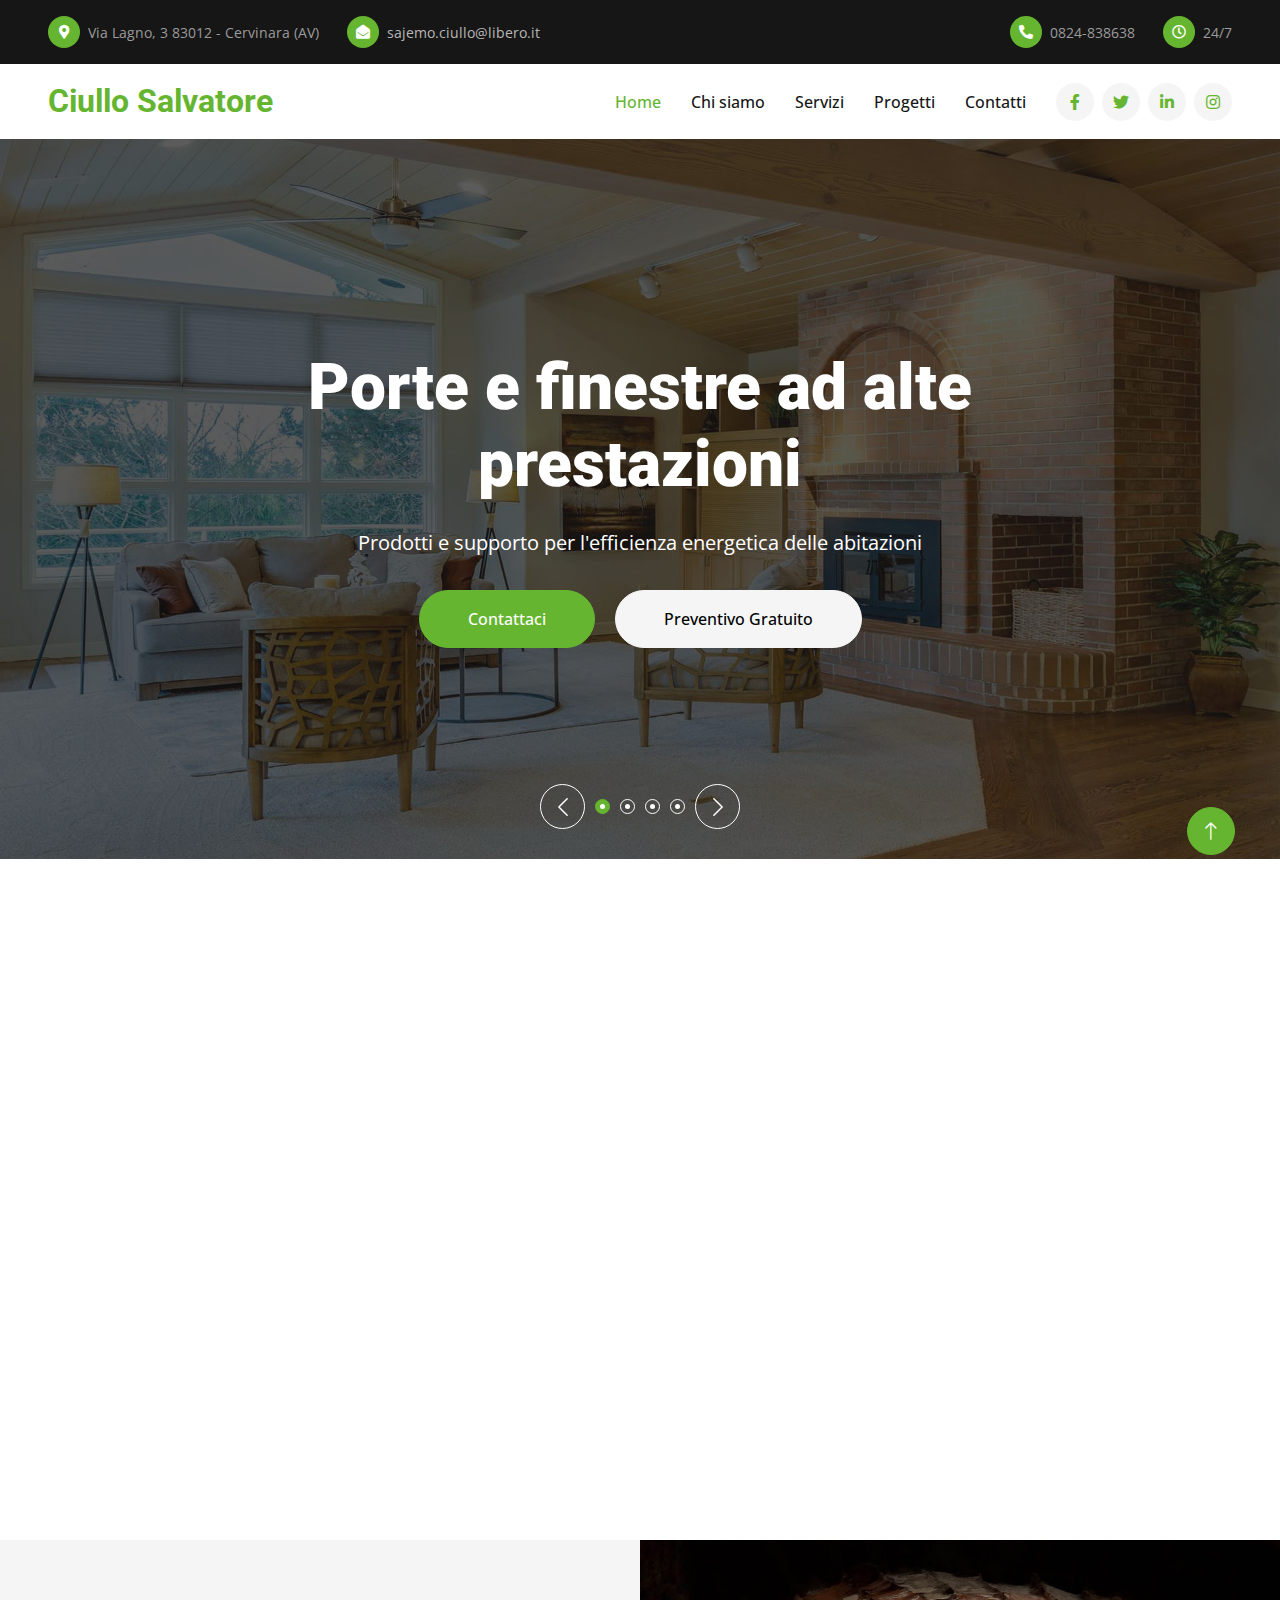
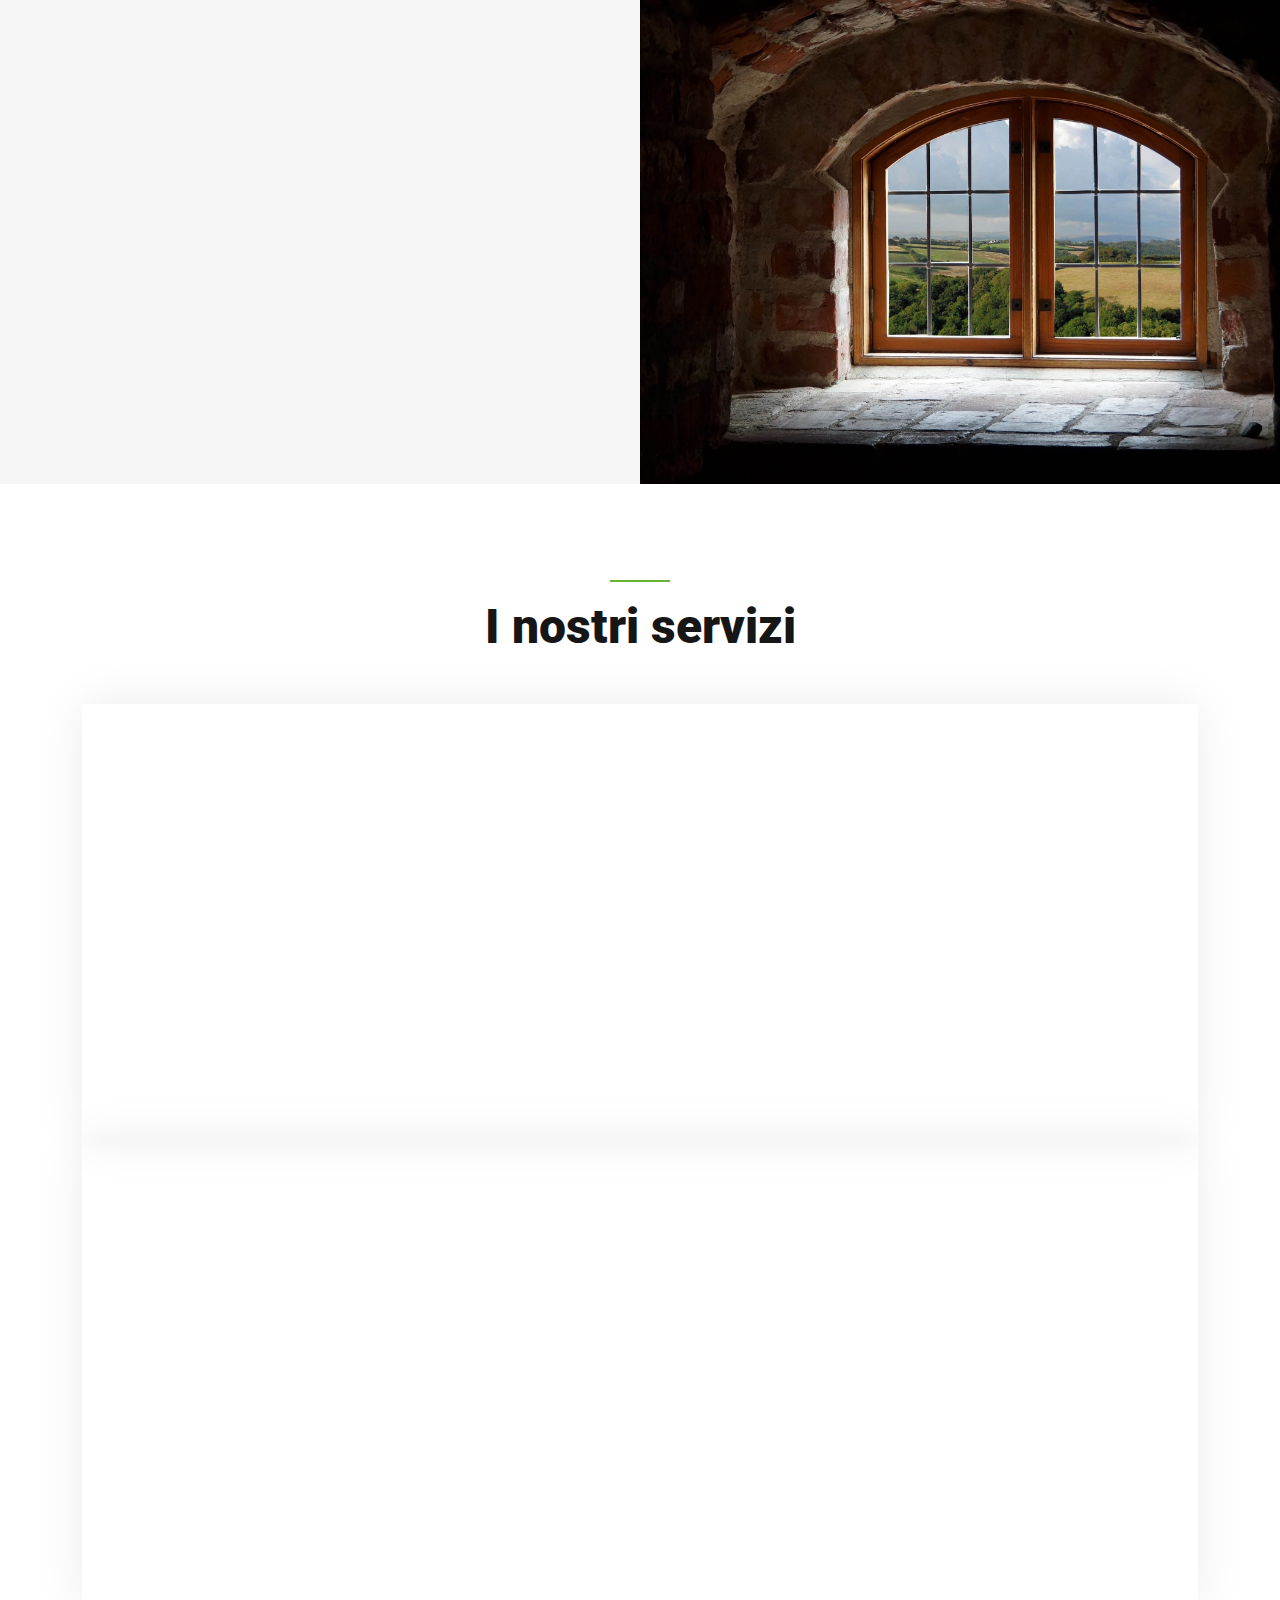
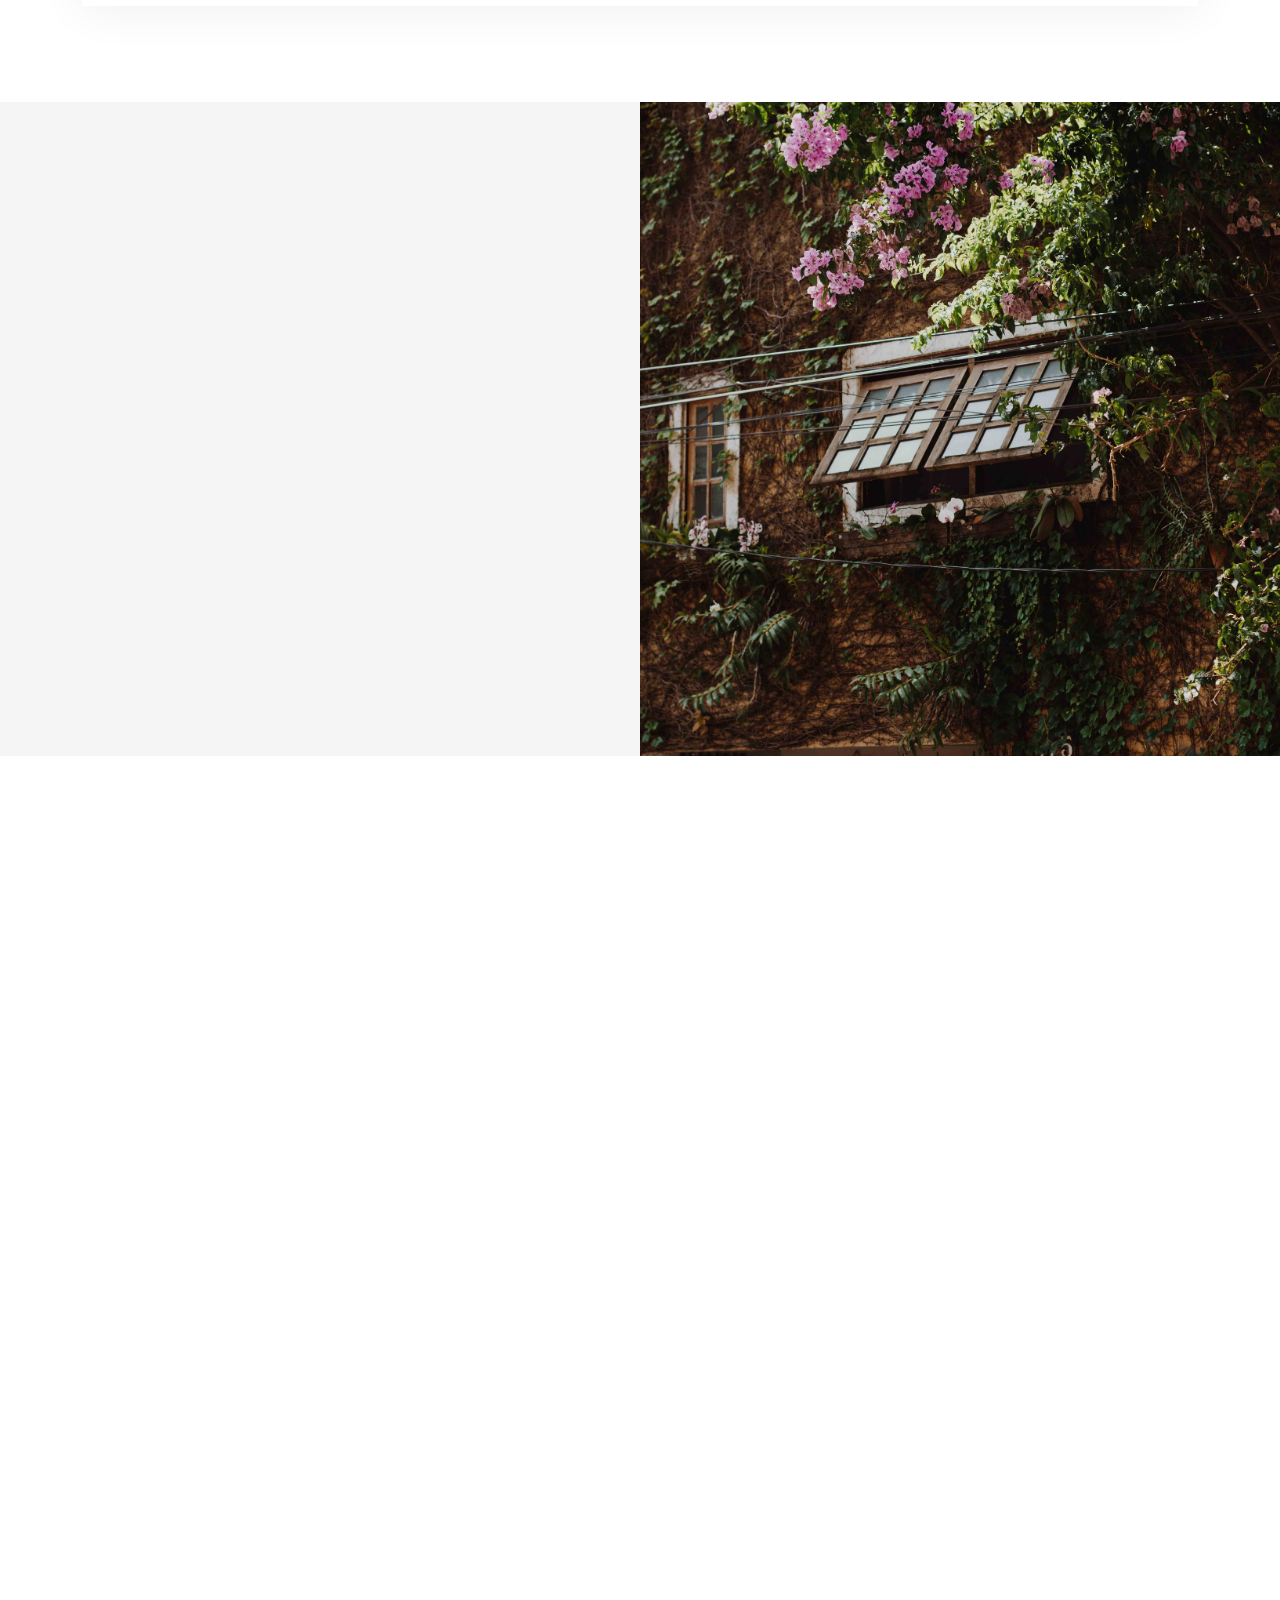
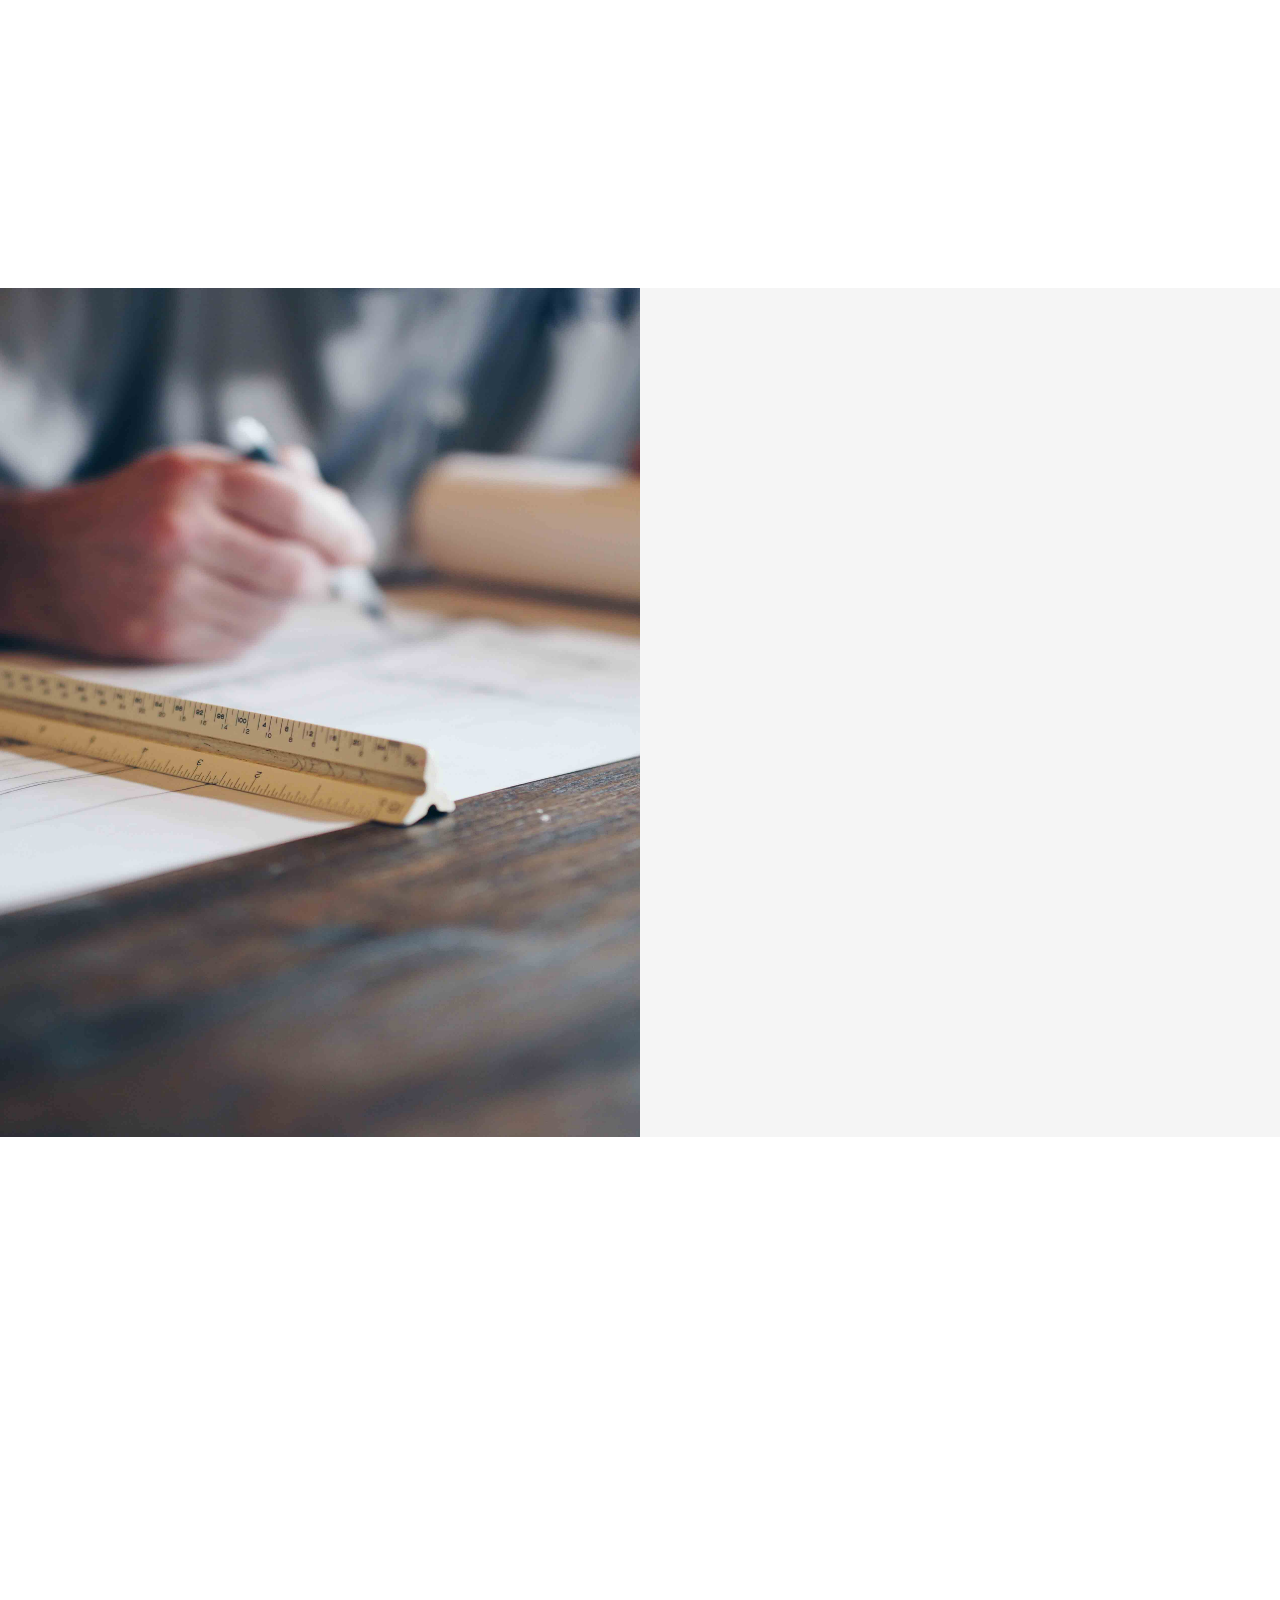
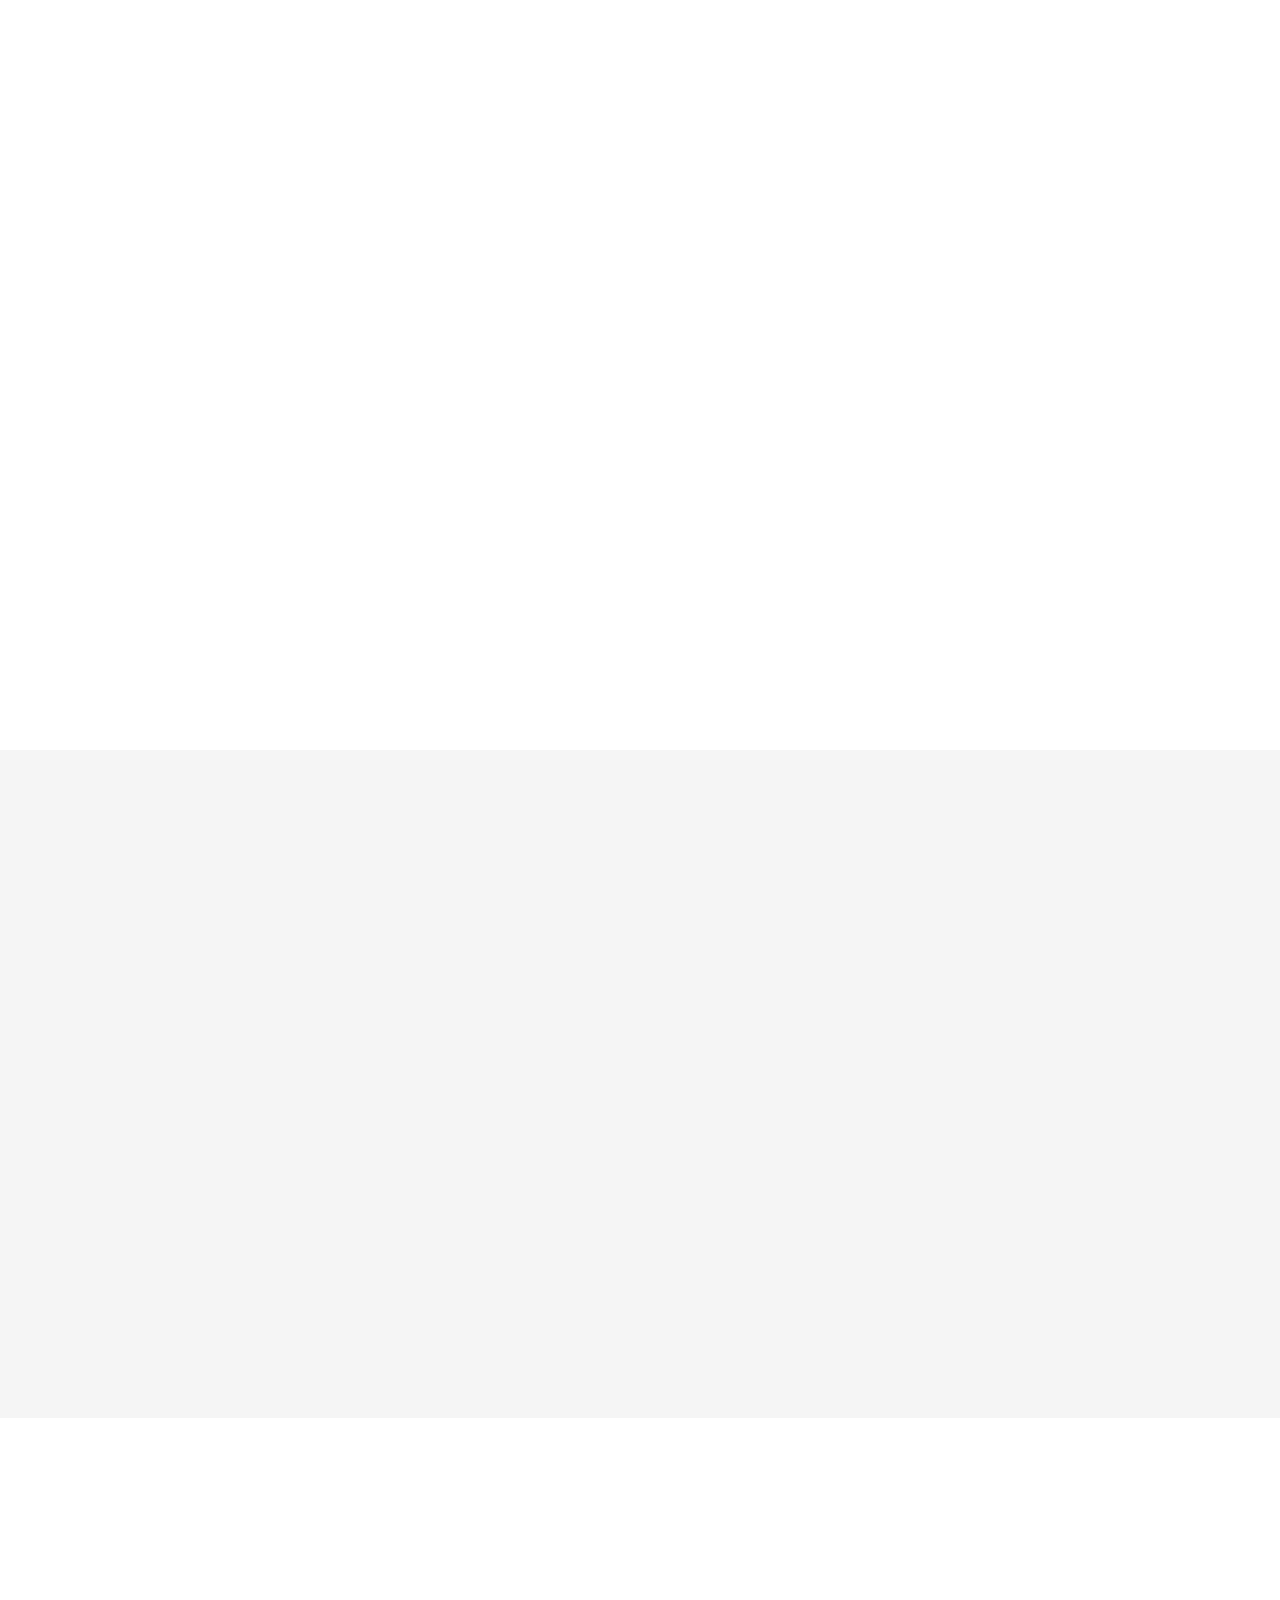
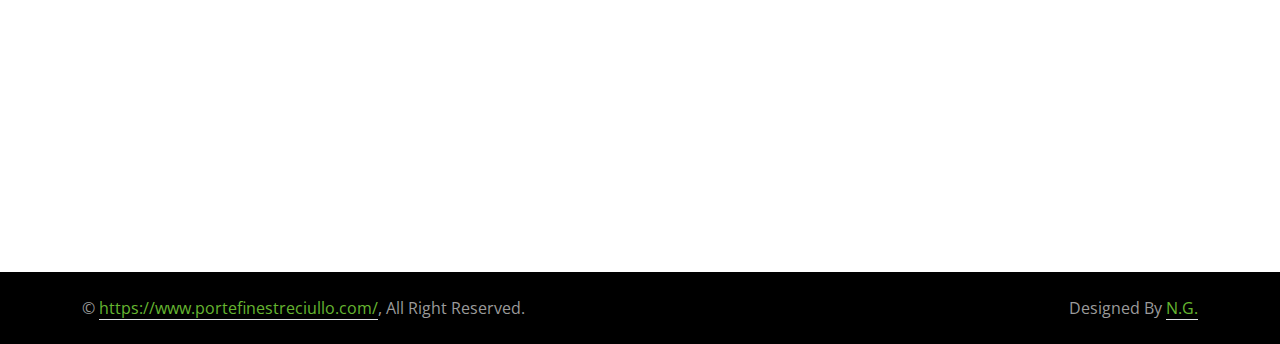
<file: index.html>
<!DOCTYPE html>
<html lang="en">

<head>
    <meta charset="utf-8">
    <title>Ciullo Infissi - Porte & Finestre</title>
    <meta content="width=device-width, initial-scale=1.0" name="viewport">
    <meta content="finestre, porte, cornici, infissi, installazione di finestre, installazione di porte, sostituzione di finestre, sostituzione di porte, riparazione di finestre, riparazione di porte, stili di finestre, stili di porte, materiali per finestre, materiali per porte, marchi di finestre, marche di porte" name="keywords">
    <meta content="La nostra azienda è specializzata nell'installazione, sostituzione e riparazione di finestre e porte per immobili residenziali e commerciali. Offriamo una vasta gamma di stili e materiali tra cui scegliere, comprese le opzioni di efficienza energetica. Il nostro team è esperto e ci sforziamo di fornire un servizio clienti di prim'ordine. Lascia che ti aiutiamo a trovare le finestre e le porte perfette per la tua casa o il tuo business." name="description">

    <!-- Favicon -->
    <link href="img/favicon.ico" rel="icon">

    <!-- Google Web Fonts -->
    <link rel="preconnect" href="https://fonts.googleapis.com">
    <link rel="preconnect" href="https://fonts.gstatic.com" crossorigin>
    <link href="https://fonts.googleapis.com/css2?family=Open+Sans:wght@400;500&family=Roboto:wght@500;700;900&display=swap" rel="stylesheet"> 

    <!-- Icon Font Stylesheet -->
    <link href="https://cdnjs.cloudflare.com/ajax/libs/font-awesome/5.10.0/css/all.min.css" rel="stylesheet">
    <link href="https://cdn.jsdelivr.net/npm/bootstrap-icons@1.4.1/font/bootstrap-icons.css" rel="stylesheet">

    <!-- Libraries Stylesheet -->
    <link href="lib/animate/animate.min.css" rel="stylesheet">
    <link href="lib/owlcarousel/assets/owl.carousel.min.css" rel="stylesheet">
    <link href="lib/lightbox/css/lightbox.min.css" rel="stylesheet">

    <!-- Customized Bootstrap Stylesheet -->
    <link href="css/bootstrap.min.css" rel="stylesheet">

    <!-- Template Stylesheet -->
    <link href="css/style.css" rel="stylesheet">
    
</head>

<body>
    <!-- Spinner Start -->
    <div id="spinner" class="show bg-white position-fixed translate-middle w-100 vh-100 top-50 start-50 d-flex align-items-center justify-content-center">
        <div class="spinner-border text-primary" style="width: 3rem; height: 3rem;" role="status">
            <span class="sr-only">Loading...</span>
        </div>
    </div>
    <!-- Spinner End -->


    <!-- Topbar Start -->
    <div id ="home" class="container-fluid bg-dark px-5">
        <div class="row gx-4 d-none d-lg-flex">
            <div class="col-lg-6 text-start">
                <div class="h-100 d-inline-flex align-items-center py-3 me-4">
                    <div class="btn-sm-square rounded-circle bg-primary me-2">
                        <small class="fa fa-map-marker-alt text-white"></small>
                    </div>
                    <small>Via Lagno, 3 83012 - Cervinara (AV)</small>
                </div>
                <div class="h-100 d-inline-flex align-items-center py-3">
                    <div class="btn-sm-square rounded-circle bg-primary me-2">
                        <small class="fa fa-envelope-open text-white"></small>
                    </div>
                    <small><a style="color: #b9b7b7;" href="mailto:sajemo.ciullo@libero.it">sajemo.ciullo@libero.it</a></small>
                </div>
            </div>
            <div class="col-lg-6 text-end">
                <div class="h-100 d-inline-flex align-items-center py-3 me-4">
                    <div class="btn-sm-square rounded-circle bg-primary me-2">
                        <small class="fa fa-phone-alt text-white"></small>
                    </div>
                    <small>0824-838638</small>
                </div>
                <div class="h-100 d-inline-flex align-items-center py-3">
                    <div class="btn-sm-square rounded-circle bg-primary me-2">
                        <small class="far fa-clock text-white"></small>
                    </div>
                    <small>24/7</small>
                </div>
            </div>
        </div>
    </div>
    <!-- Topbar End -->


    <!-- Navbar Start -->
    <nav class="navbar navbar-expand-lg bg-white navbar-light sticky-top p-0 px-4 px-lg-5">
        <a href="index.html" class="navbar-brand d-flex align-items-center">
            <h2 class="m-0 text-primary">Ciullo Salvatore</h2>
        </a>
        <button type="button" class="navbar-toggler" data-bs-toggle="collapse" data-bs-target="#navbarCollapse">
            <span class="navbar-toggler-icon"></span>
        </button>
        <div class="collapse navbar-collapse" id="navbarCollapse">
            <div class="navbar-nav ms-auto py-4 py-lg-0">
                <a href="#home" class="nav-item nav-link active">Home</a>
                <a href="#about" class="nav-item nav-link">Chi siamo</a>
                <a href="#service" class="nav-item nav-link">Servizi</a>
                <a href="#project" class="nav-item nav-link">Progetti</a>
                <a href="#contact" class="nav-item nav-link">Contatti</a>
            </div>
            <div class="h-100 d-lg-inline-flex align-items-center d-none">
                <a class="btn btn-square rounded-circle bg-light text-primary me-2" href="https://www.facebook.com/profile.php?id=100012747559504"><i class="fab fa-facebook-f"></i></a>
                <a class="btn btn-square rounded-circle bg-light text-primary me-2" href=""><i class="fab fa-twitter"></i></a>
                <a class="btn btn-square rounded-circle bg-light text-primary me-2" href=""><i class="fab fa-linkedin-in"></i></a>
                <a class="btn btn-square rounded-circle bg-light text-primary me-0" href=""><i class="fab fa-instagram"></i></a>
            </div>
        </div>
    </nav>
    <!-- Navbar End -->


    <!-- Carousel Start -->
    <div class="container-fluid p-0 pb-5">
        <div class="owl-carousel header-carousel position-relative">
            <div class="owl-carousel-item position-relative">
                <img class="img-fluid" src="img/carousel-2.jpg" alt="">
                <div class="carousel-inner">
                    <div class="container">
                        <div class="row justify-content-center">
                            <div class="col-12 col-lg-8 text-center">
                                <h1 class="display-3 text-white animated slideInDown mb-4">Porte e finestre ad alte prestazioni</h1>
                                <p class="fs-5 text-white mb-4 pb-2">Prodotti e supporto per l'efficienza energetica delle abitazioni</p>
                                <a href="#contact" class="btn btn-primary rounded-pill py-md-3 px-md-5 me-3 animated slideInLeft">Contattaci</a>
                                <a href="#preventivo" class="btn btn-light rounded-pill py-md-3 px-md-5 animated slideInRight">Preventivo Gratuito</a>
                            </div>
                        </div>
                    </div>
                </div>
            </div>
            <div class="owl-carousel-item position-relative">
                <img class="img-fluid" src="img/carousel-1.jpg" alt="">
                <div class="carousel-inner">
                    <div class="container">
                        <div class="row justify-content-center">
                            <div class="col-12 col-lg-8 text-center">
                                <h1 class="display-3 text-white animated slideInDown mb-4">Design creativo per ogni esigenza </h1>
                                <p class="fs-5 text-white mb-4 pb-2">I nostri designers ti accompagneranno nella scelta creativa</p>
                                <a href="#contact" class="btn btn-primary rounded-pill py-md-3 px-md-5 me-3 animated slideInLeft">Contattaci</a>
                                <a href="#preventivo" class="btn btn-light rounded-pill py-md-3 px-md-5 animated slideInRight">Preventivo Gratuito</a>
                            </div>
                        </div>
                    </div>
                </div>
            </div>
            <div class="owl-carousel-item position-relative">
                <img class="img-fluid" src="img/carousel-3.jpg" alt="">
                <div class="carousel-inner">
                    <div class="container">
                        <div class="row justify-content-center">
                            <div class="col-12 col-lg-8 text-center">
                                <h1 class="display-3 text-white animated slideInDown mb-4">Sistemi innovativi per la sicurezza della tua casa</h1>
                                <p class="fs-5 fw-medium text-white mb-4 pb-2">Materiali all'avanguardia e serrature di ultima generazione</p>
                                <a href="#contact" class="btn btn-primary rounded-pill py-md-3 px-md-5 me-3 animated slideInLeft">Contattaci</a>
                                <a href="#preventivo" class="btn btn-light rounded-pill py-md-3 px-md-5 animated slideInRight">Preventivo Gratuito</a>
                            </div>
                        </div>
                    </div>
                </div>
            </div>
            <div class="owl-carousel-item position-relative">
                <img class="img-fluid" src="img/carousel-4.jpg" alt="">
                <div class="carousel-inner">
                    <div class="container">
                        <div class="row justify-content-center">
                            <div class="col-12 col-lg-8 text-center">
                                <h1 class="display-3 text-white animated slideInDown mb-4">Piu di 40 anni di esperienza nel settore</h1>
                                <p class="fs-5 fw-medium text-white mb-4 pb-2">Professionalia' e dedizione costruite nel tempo</p>
                                <a href="#contact" class="btn btn-primary rounded-pill py-md-3 px-md-5 me-3 animated slideInLeft">Contattaci</a>
                                <a href="#preventivo" class="btn btn-light rounded-pill py-md-3 px-md-5 animated slideInRight">Preventivo Gratuito</a>
                            </div>
                        </div>
                    </div>
                </div>
            </div>
        </div>
    </div>
    <!-- Carousel End -->


    <!-- Facts Start -->
    <div id="about" class="container-xxl py-5">
        <div class="container">
            <div class="row g-4">
                <div class="col-md-6 col-lg-4 wow fadeIn" data-wow-delay="0.1s">
                    <div class="h-100 bg-dark p-4 p-xl-5">
                        <div class="d-flex align-items-center justify-content-between mb-4">
                            <div class="btn-square rounded-circle" style="width: 64px; height: 64px; background: #000000;">
                                <img class="img-fluid" src="img/icon/house_logo.png" alt="Icon">
                            </div>
                            <h1 class="display-1 mb-0" style="color: #000000;">01</h1>
                        </div>
                        <h5 class="text-white">Vasta vetrina d' esposizione</h5>
                        <hr class="w-25">
                        <span>Gestiamo un'esperienza di vendita a pressione zero. Sappiamo che i clienti preferiscono un'esperienza in cui i consulenti ascoltano le loro esigenze e cercano di offrire le migliori soluzioni in modo amichevole e rilassato.</span>
                    </div>
                </div>
                <div class="col-md-6 col-lg-4 wow fadeIn" data-wow-delay="0.3s">
                    <div class="h-100 bg-dark p-4 p-xl-5">
                        <div class="d-flex align-items-center justify-content-between mb-4">
                            <div class="btn-square rounded-circle" style="width: 64px; height: 64px; background: #000000;">
                                <img class="img-fluid" src="img/icon/tools_logo.png" alt="Icon">
                            </div>
                            <h1 class="display-1 mb-0" style="color: #000000;">02</h1>
                        </div>
                        <h5 class="text-white">Consegna e installazione</h5>
                        <hr class="w-25">
                        <span>Un servizio di consegna e installazione è disponibile tramite la nostra rete di installatori approvati ed affidabili. Ogni installatore viene sottoposto a un programma di formazione che ci assicura di ottenere i migliori risultati possibili.</span>
                    </div>
                </div>
                <div class="col-md-6 col-lg-4 wow fadeIn" data-wow-delay="0.5s">
                    <div class="h-100 bg-dark p-4 p-xl-5">
                        <div class="d-flex align-items-center justify-content-between mb-4">
                            <div class="btn-square rounded-circle" style="width: 64px; height: 64px; background: #000000;">
                                <img class="img-fluid" src="img/icon/aftercare_logo.png" alt="Icon">
                            </div>
                            <h1 class="display-1 mb-0" style="color: #000000;">03</h1>
                        </div>
                        <h5 class="text-white">Assistenza post montaggio</h5>
                        <hr class="w-25">
                        <span>Il nostro contatto con voi non finisce con l'acquisto: continua con un servizio post-vendita che vi offre assistenza garantendo un supporto unico negli anni per riparazioni, verifiche di integrazioni ad ambienti concepiti da Ciullo Salvatore o per nuovi progetti.</span>
                    </div>
                </div>
                
            </div>
        </div>
    </div>
    <!-- Facts Start -->


    <!-- About Start -->
    <div class="container-fluid bg-light overflow-hidden my-5 px-lg-0">
        <div class="container feature px-lg-0">
            <div class="row g-0 mx-lg-0">
                <div class="col-lg-6 feature-text py-5 wow fadeIn" data-wow-delay="0.5s">
                    <div class="p-lg-5 ps-lg-0">
                        <div class="bg-primary mb-3" style="width: 60px; height: 2px;"></div>
                        <h1 class="display-5 mb-5">Chi siamo</h1>
                        <p class="mb-4 pb-2">Saremo lieti di lavorare con voi per dare vita alla casa dei vostri sogni. Il nostro team amichevole e professionale è a vostra disposizione per ispirarvi, consigliarvi e supportarvi in ogni fase.</p>
                        <div class="row g-4">
                            <div class="col-6">
                                <div class="d-flex align-items-center">
                                    <div class="btn-square bg-white rounded-circle" style="width: 64px; height: 64px;">
                                        <img class="img-fluid" src="img/icon/icon-1.png" alt="Icon">
                                    </div>
                                    <div class="ms-4">
                                        <h2 class="mb-1" data-toggle="counter-up">7841</h2>
                                        <p class="fw-medium text-primary mb-0">Clienti soddisfatti</p>
                                    </div>
                                </div>
                            </div>
                            <div class="col-6">
                                <div class="d-flex align-items-center">
                                    <div class="btn-square bg-white rounded-circle" style="width: 64px; height: 64px;">
                                        <img class="img-fluid" src="img/icon/icon-5.png" alt="Icon">
                                    </div>
                                    <div class="ms-4">
                                        <h2 class="mb-1" data-toggle="counter-up">7841</h2>
                                        <p class="fw-medium text-primary mb-0">Progetti eseguiti</p>
                                    </div>
                                </div>
                            </div>
                            
                        </div>
                        
                    </div>
                    <a href="#service" class="btn btn-primary rounded-pill py-3 px-5">Esplora di più</a>
                </div>
                <div class="col-lg-6 pe-lg-0" style="min-height: 400px;">
                    <div class="position-relative h-100">
                        <img class="position-absolute img-fluid w-100 h-100" src="img/pexels-pixabay-247628.jpg" style="object-fit: cover;" alt="">
                    </div>
                </div>
            </div>
        </div>
    </div>
    <!-- About End -->

    <!-- Service Start -->
    <div id="service" class="container-xxl py-5">
        <div class="container">
            <div class="text-center">
                <div class="bg-primary mb-3 mx-auto" style="width: 60px; height: 2px;"></div>
                <h1 class="display-5 mb-5">I nostri servizi</h1>
            </div>
            <div class="row g-0 service-row">
                <div class="col-md-6 col-lg-3 wow fadeIn" data-wow-delay="0.1s">
                    <div class="service-item border h-100 p-5">
                        <div class="btn-square bg-light rounded-circle mb-4" style="width: 64px; height: 64px;">
                            <img class="img-fluid" src="img/icon/double-door.png" alt="Icon">
                        </div>
                        <h4 class="mb-3">Porte esterne</h4>
                        <p class="mb-4">Porte di qualità che uniscono sicurezza, stile ed efficienza energetica</p>
                        <a class="btn" href="https://api.whatsapp.com/send?phone=393204653424" target="_blank"><i class="fa fa-arrow-right text-white me-3"></i>Contattaci</a>
                    </div>
                </div>
                <div class="col-md-6 col-lg-3 wow fadeIn" data-wow-delay="0.3s">
                    <div class="service-item border h-100 p-5">
                        <div class="btn-square bg-light rounded-circle mb-4" style="width: 64px; height: 64px;">
                            <img class="img-fluid" src="img/icon/door.png" alt="Icon">
                        </div>
                        <h4 class="mb-3">Porte interne</h4>
                        <p class="mb-4">Scegli tra un'ampia gamma di porte interne di alta qualità per ogni stile, budget e esigenza di spazio</p>
                        <a class="btn" href="https://api.whatsapp.com/send?phone=393204653424" target="_blank"><i class="fa fa-arrow-right text-white me-3"></i>Contattaci</a>
                    </div>
                </div>
                <div class="col-md-6 col-lg-3 wow fadeIn" data-wow-delay="0.5s">
                    <div class="service-item border h-100 p-5">
                        <div class="btn-square bg-light rounded-circle mb-4" style="width: 64px; height: 64px;">
                            <img class="img-fluid" src="img/icon/window.png" alt="Icon">
                        </div>
                        <h4 class="mb-3">Finestre</h4>
                        <p class="mb-4">Finestre eleganti e robuste per ogni budget, stile di arredamento, esigenza di spazio e protezione</p>
                        <a class="btn" href="https://api.whatsapp.com/send?phone=393204653424" target="_blank"><i class="fa fa-arrow-right text-white me-3"></i>Contattaci</a>
                    </div>
                </div>
                <div class="col-md-6 col-lg-3 wow fadeIn" data-wow-delay="0.7s">
                    <div class="service-item border h-100 p-5">
                        <div class="btn-square bg-light rounded-circle mb-4" style="width: 64px; height: 64px;">
                            <img class="img-fluid" src="img/icon/frame.png" alt="Icon">
                        </div>
                        <h4 class="mb-3">Infissi In PVC</h4>
                        <p class="mb-4">Installazione, Sostituzione, Riparazione e manutenzione periodica su infissi in PVC</p>
                        <a class="btn" href="https://api.whatsapp.com/send?phone=393204653424" target="_blank"><i class="fa fa-arrow-right text-white me-3"></i>Contattaci</a>
                    </div>
                </div>
            </div>
            <div class="row g-0 service-row">
                <div class="col-md-6 col-lg-3 wow fadeIn" data-wow-delay="0.1s">
                    <div class="service-item border h-100 p-5">
                        <div class="btn-square bg-light rounded-circle mb-4" style="width: 64px; height: 64px;">
                            <img class="img-fluid" src="img/icon/shutter.png" alt="Icon">
                        </div>
                        <h4 class="mb-3">Serrande</h4>
                        <p class="mb-4">Serrande robuste e leggere per la massima comodità e protezione, oltre che per il controllo della luce e della privacy.</p>
                        <a class="btn" href="https://api.whatsapp.com/send?phone=393204653424" target="_blank"><i class="fa fa-arrow-right text-white me-3"></i>Contattaci</a>
                    </div>
                </div>
                <div class="col-md-6 col-lg-3 wow fadeIn" data-wow-delay="0.3s">
                    <div class="service-item border h-100 p-5">
                        <div class="btn-square bg-light rounded-circle mb-4" style="width: 64px; height: 64px;">
                            <img class="img-fluid" src="img/icon/safe-door.png" alt="Icon">
                        </div>
                        <h4 class="mb-3">Portoni blindati</h4>
                        <p class="mb-4">Migliora la sicurezza della tua casa con le nostre porte blindate di alta qualità senza rinunciare allo stile</p>
                        <a class="btn" href="https://api.whatsapp.com/send?phone=393204653424" target="_blank"><i class="fa fa-arrow-right text-white me-3"></i>Contattaci</a>
                    </div>
                </div>
                <div class="col-md-6 col-lg-3 wow fadeIn" data-wow-delay="0.5s">
                    <div class="service-item border h-100 p-5">
                        <div class="btn-square bg-light rounded-circle mb-4" style="width: 64px; height: 64px;">
                            <img class="img-fluid" src="img/icon/mosquito.png" alt="Icon">
                        </div>
                        <h4 class="mb-3">Zanzariere</h4>
                        <p class="mb-4">Installazione di zanzariere in materiale leggero e trasparente, ma allo stesso tempo resistenti e durevoli</p>
                        <a class="btn" href="https://api.whatsapp.com/send?phone=393204653424" target="_blank"><i class="fa fa-arrow-right text-white me-3"></i>Contattaci</a>
                    </div>
                </div>
                <div class="col-md-6 col-lg-3 wow fadeIn" data-wow-delay="0.7s">
                    <div class="service-item border h-100 p-5">
                        <div class="btn-square bg-light rounded-circle mb-4" style="width: 64px; height: 64px;">
                            <img class="img-fluid" src="img/icon/icon-3.png" alt="Icon">
                        </div>
                        <h4 class="mb-3">Sistemi Intelligenti</h4>
                        <p class="mb-4">Sicurezza all'avanguardia che vi permetterà di tenere sotto controllo ogni angolo anche quando siete lontani.</p>
                        <a class="btn" href="https://api.whatsapp.com/send?phone=393204653424" target="_blank"><i class="fa fa-arrow-right text-white me-3"></i>Contattaci</a>
                    </div>
                </div>
            </div>
        </div>
    </div>
    <!-- Service End -->


    <!-- Feature Start -->
    <div class="container-fluid bg-light overflow-hidden my-5 px-lg-0">
        <div class="container feature px-lg-0">
            <div class="row g-0 mx-lg-0">
                <div class="col-lg-6 feature-text py-5 wow fadeIn" data-wow-delay="0.5s">
                    <div class="p-lg-5 ps-lg-0">
                        <div class="bg-primary mb-3" style="width: 60px; height: 2px;"></div>
                        <h1 class="display-5 mb-5">Perchè scegliere noi</h1>
                        <p class="mb-4 pb-2">Scelta, qualità, valore e velocità. Questo è ciò che distingue Ciullo Salvatore. Con oltre 100 prodotti per porte e finestre spediti ogni settimana, siamo uno dei fornitori più esperti e affidabili del Sud Italia. Dai un'occhiata alle recensioni dei nostri clienti.</p>
                        <div class="row g-4">
                            <div class="col-6">
                                <div class="d-flex align-items-center">
                                    <div class="btn-square bg-white rounded-circle" style="width: 64px; height: 64px;">
                                        <img class="img-fluid" src="img/icon/icon-7.png" alt="Icon">
                                    </div>
                                    <div class="ms-4">
                                        <p class="text-primary mb-2">Affidabilità</p>
                                        <h5 class="mb-0">Sicurezza</h5>
                                    </div>
                                </div>
                            </div>
                            <div class="col-6">
                                <div class="d-flex align-items-center">
                                    <div class="btn-square bg-white rounded-circle" style="width: 64px; height: 64px;">
                                        <img class="img-fluid" src="img/icon/icon-10.png" alt="Icon">
                                    </div>
                                    <div class="ms-4">
                                        <p class="text-primary mb-2">Garanzia</p>
                                        <h5 class="mb-0">Qualità</h5>
                                    </div>
                                </div>
                            </div>
                            <div class="col-6">
                                <div class="d-flex align-items-center">
                                    <div class="btn-square bg-white rounded-circle" style="width: 64px; height: 64px;">
                                        <img class="img-fluid" src="img/icon/icon-3.png" alt="Icon">
                                    </div>
                                    <div class="ms-4">
                                        <p class="text-primary mb-2">Sistemi</p>
                                        <h5 class="mb-0">Intelligenti</h5>
                                    </div>
                                </div>
                            </div>
                            <div class="col-6">
                                <div class="d-flex align-items-center">
                                    <div class="btn-square bg-white rounded-circle" style="width: 64px; height: 64px;">
                                        <img class="img-fluid" src="img/icon/icon-2.png" alt="Icon">
                                    </div>
                                    <div class="ms-4">
                                        <p class="text-primary mb-2">Assistenza</p>
                                        <h5 class="mb-0">24/7</h5>
                                    </div>
                                </div>
                                
                            </div>
                            
                        </div>
                        
                    </div>
                    <a href="#project" class="btn btn-primary rounded-pill py-3 px-5">Esplora di più</a>
                </div>
                
                <div class="col-lg-6 pe-lg-0" style="min-height: 400px;">
                    <div class="position-relative h-100">
                        <img class="position-absolute img-fluid w-100 h-100" src="img/pexels-kaique-rocha-675685.jpg" style="object-fit: cover;" alt="">
                    </div>
                </div>
            </div>
        </div>
    </div>
    <!-- Feature End -->


    <!-- Projects Start -->
    <div id="project" class="container-xxl py-5">
        <div class="container">
            <div class="text-center wow fadeInUp" data-wow-delay="0.1s">
                <div class="bg-primary mb-3 mx-auto" style="width: 60px; height: 2px;"></div>
                <h1 class="display-5 mb-5">I nostri progetti</h1>
            </div>
            <div class="row mt-n2 wow fadeInUp" data-wow-delay="0.3s">
                <div class="col-12 text-center">
                    <ul class="list-inline mb-5" id="portfolio-flters">
                        <!-- <li class="mx-2 active" data-filter="*">All</li> -->
                        <li class="mx-2 filter-button1 active" data-filter=".first">Porte Interne</li>
                        <li class="mx-2 filter-button2" data-filter=".second">Porte Esterne</li>
                        <li class="mx-2 filter-button3" data-filter=".third">Finestre</li>
                        <li class="mx-2 filter-button4" data-filter=".fourth">Altri Progetti</li>
                    </ul>
                </div>
            </div>
            
            <div class="row g-5 portfolio-container">
                <div class="col-lg-2 col-md-4 col-4  portfolio-item first wow fadeInUp portainterna" data-wow-delay="0.1s">
                    <div class="portfolio-inner card">
                        <img class="img-fluid w-100" src="img/portainterna7.jpg" alt="">
                        <!-- <div class="text-center p-4">
                            <p class="text-primary mb-2">Business </p>
                            <h5 class="lh-base mb-0">Smart CCTV Security Systems That Fits Your Business</h5>
                        </div> -->
                        <div class="portfolio-text text-center bg-light p-4" >
                            <!-- <p class="text-primary mb-2">Business Security</p>
                            <h5 class="lh-base mb-3">Smart CCTV Security Systems That Fits Your Business</h5> -->
                            <div class="d-flex justify-content-center">
                                <a class="btn" data-lightbox="portfolio" href="img/portainterna2.jpg"><i class="fas fa-search-plus text-success fa-2x"></i></a>
                                <a class="btn"  href="https://www.facebook.com/profile.php?id=100012747559504&sk=photos_by" target="_blank"><i class="fab fa-facebook text-success fa-2x"></i></a>  
                            </div>
                        </div>
                    </div>
                </div>
                <div class="col-lg-2 col-md-4 col-4  portfolio-item first wow fadeInUp portainterna" data-wow-delay="0.5s">
                    <div class="portfolio-inner card">
                        <img class="img-fluid w-100" src="img/portainterna2.jpg" alt="">
                        <!-- <div class="text-center p-4">
                            <p class="text-primary mb-2">Access Control</p>
                            <h5 class="lh-base mb-0">Smart CCTV Security Systems That Fits Your Business</h5>
                        </div> -->
                        <div class="portfolio-text text-center bg-light p-4">
                            <!-- <p class="text-primary mb-2">Access Control</p>
                            <h5 class="lh-base mb-3">Smart CCTV Security Systems That Fits Your Business</h5> -->
                            <div class="d-flex justify-content-center">
                                <a class="btn" data-lightbox="portfolio" href="img/portainterna2.jpg"><i class="fas fa-search-plus text-success fa-2x"></i></a>
                                <a class="btn"  href="https://www.facebook.com/profile.php?id=100012747559504&sk=photos_by" target="_blank"><i class="fab fa-facebook text-success fa-2x"></i></a>
                            </div>
                        </div>
                    </div>
                </div>
                <div class="col-lg-2 col-md-4 col-4  portfolio-item first wow fadeInUp portainterna" data-wow-delay="0.3s">
                    <div class="portfolio-inner card">
                        <img class="img-fluid w-100" src="img/portainterna3.jpg" alt="">
                        <!-- <div class="text-center p-4">
                            <p class="text-primary mb-2">CCTV & Video</p>
                            <h5 class="lh-base mb-0">Smart CCTV Security Systems That Fits Your Business</h5>
                        </div> -->
                        <div class="portfolio-text text-center bg-light p-4">
                            <!-- <p class="text-primary mb-2">CCTV & Video</p>
                            <h5 class="lh-base mb-3">Smart CCTV Security Systems That Fits Your Business</h5> -->
                            <div class="d-flex justify-content-center">
                                <a class="btn" data-lightbox="portfolio" href="img/portainterna3.jpg"><i class="fas fa-search-plus text-success fa-2x"></i></a>
                                <a class="btn"  href="https://www.facebook.com/profile.php?id=100012747559504&sk=photos_by" target="_blank"><i class="fab fa-facebook text-success fa-2x"></i></a>
                            </div>
                        </div>
                    </div>
                </div>
                <div class="col-lg-2 col-md-4 col-4  portfolio-item first wow fadeInUp portainterna" data-wow-delay="0.1s">
                    <div class="portfolio-inner card">
                        <img class="img-fluid w-100" src="img/portainterna4.jpg" alt="">
                        <!-- <div class="text-center p-4">
                            <p class="text-primary mb-2">Business Security</p>
                            <h5 class="lh-base mb-0">Smart CCTV Security Systems That Fits Your Business</h5>
                        </div> -->
                        <div class="portfolio-text text-center bg-light p-4">
                            <!-- <p class="text-primary mb-2">Business Security</p>
                            <h5 class="lh-base mb-3">Smart CCTV Security Systems That Fits Your Business</h5> -->
                            <div class="d-flex justify-content-center">
                                <a class="btn" data-lightbox="portfolio" href="img/portainterna4.jpg"><i class="fas fa-search-plus text-success fa-2x"></i></a>
                                <a class="btn"  href="https://www.facebook.com/profile.php?id=100012747559504&sk=photos_by" target="_blank"><i class="fab fa-facebook text-success fa-2x"></i></a>
                            </div>
                        </div>
                    </div>
                </div>
                <div class="col-lg-2 col-md-4 col-4  portfolio-item first wow fadeInUp portainterna" data-wow-delay="0.5s">
                    <div class="portfolio-inner card">
                        <img class="img-fluid w-100" src="img/portainterna5.jpg" alt="">
                        <!-- <div class="text-center p-4">
                            <p class="text-primary mb-2">Access Control</p>
                            <h5 class="lh-base mb-0">Smart CCTV Security Systems That Fits Your Business</h5>
                        </div> -->
                        <div class="portfolio-text text-center bg-light p-4">
                            <!-- <p class="text-primary mb-2">Access Control</p>
                            <h5 class="lh-base mb-3">Smart CCTV Security Systems That Fits Your Business</h5> -->
                            <div class="d-flex justify-content-center">
                                <a class="btn" data-lightbox="portfolio" href="img/portainterna5.jpg"><i class="fas fa-search-plus text-success fa-2x"></i></a>
                                <a class="btn"  href="https://www.facebook.com/profile.php?id=100012747559504&sk=photos_by" target="_blank"><i class="fab fa-facebook text-success fa-2x"></i></a>
                            </div>
                        </div>
                    </div>
                </div>
                <div class="col-lg-2 col-md-4 col-4  portfolio-item first wow fadeInUp portainterna" data-wow-delay="0.3s">
                    <div class="portfolio-inner card">
                        <img class="img-fluid w-100" src="img/portainterna6.jpg" alt="">
                        <!-- <div class="text-center p-4">
                            <p class="text-primary mb-2">CCTV & Video</p>
                            <h5 class="lh-base mb-0">Smart CCTV Security Systems That Fits Your Business</h5>
                        </div> -->
                        <div class="portfolio-text text-center bg-light p-4">
                            <!-- <p class="text-primary mb-2">CCTV & Video</p>
                            <h5 class="lh-base mb-3">Smart CCTV Security Systems That Fits Your Business</h5> -->
                            <div class="d-flex justify-content-center">
                                <a class="btn" data-lightbox="portfolio" href="img/portainterna6.jpg"><i class="fas fa-search-plus text-success fa-2x"></i></a>
                                <a class="btn"  href="https://www.facebook.com/profile.php?id=100012747559504&sk=photos_by" target="_blank"><i class="fab fa-facebook text-success fa-2x"></i></a>
                            </div>
                        </div>
                    </div>
                </div>
                <div class="col-lg-2 col-md-4 col-4  portfolio-item first wow fadeInUp portainterna" data-wow-delay="0.1s">
                    <div class="portfolio-inner card">
                        <img class="img-fluid w-100" src="img/portainterna8.jpg" alt="">
                        <!-- <div class="text-center p-4">
                            <p class="text-primary mb-2">Business </p>
                            <h5 class="lh-base mb-0">Smart CCTV Security Systems That Fits Your Business</h5>
                        </div> -->
                        <div class="portfolio-text text-center bg-light p-4">
                            <!-- <p class="text-primary mb-2">Business Security</p>
                            <h5 class="lh-base mb-3">Smart CCTV Security Systems That Fits Your Business</h5> -->
                            <div class="d-flex justify-content-center">
                                <a class="btn" data-lightbox="portfolio" href="img/portainterna8.jpg"><i class="fas fa-search-plus text-success fa-2x"></i></a>
                                <a class="btn"  href="https://www.facebook.com/profile.php?id=100012747559504&sk=photos_by" target="_blank"><i class="fab fa-facebook text-success fa-2x"></i></a>
                            </div>
                        </div>
                    </div>
                </div>
                <div class="col-lg-2 col-md-4 col-4  portfolio-item first wow fadeInUp portainterna" data-wow-delay="0.5s">
                    <div class="portfolio-inner card">
                        <img class="img-fluid w-100" src="img/portainterna9.jpg" alt="">
                        <!-- <div class="text-center p-4">
                            <p class="text-primary mb-2">Access Control</p>
                            <h5 class="lh-base mb-0">Smart CCTV Security Systems That Fits Your Business</h5>
                        </div> -->
                        <div class="portfolio-text text-center bg-light p-4">
                            <!-- <p class="text-primary mb-2">Access Control</p>
                            <h5 class="lh-base mb-3">Smart CCTV Security Systems That Fits Your Business</h5> -->
                            <div class="d-flex justify-content-center">
                                <a class="btn" data-lightbox="portfolio" href="img/portainterna9.jpg"><i class="fas fa-search-plus text-success fa-2x"></i></a>
                                <a class="btn"  href="https://www.facebook.com/profile.php?id=100012747559504&sk=photos_by" target="_blank"><i class="fab fa-facebook text-success fa-2x"></i></a>
                            </div>
                        </div>
                    </div>
                </div>
                <div class="col-lg-2 col-md-4 col-4  portfolio-item first wow fadeInUp portainterna" data-wow-delay="0.3s">
                    <div class="portfolio-inner card">
                        <img class="img-fluid w-100" src="img/portainterna10.jpg" alt="">
                        <!-- <div class="text-center p-4">
                            <p class="text-primary mb-2">CCTV & Video</p>
                            <h5 class="lh-base mb-0">Smart CCTV Security Systems That Fits Your Business</h5>
                        </div> -->
                        <div class="portfolio-text text-center bg-light p-4">
                            <!-- <p class="text-primary mb-2">CCTV & Video</p>
                            <h5 class="lh-base mb-3">Smart CCTV Security Systems That Fits Your Business</h5> -->
                            <div class="d-flex justify-content-center">
                                <a class="btn" data-lightbox="portfolio" href="img/portainterna10.jpg"><i class="fas fa-search-plus text-success fa-2x"></i></a>
                                <a class="btn"  href="https://www.facebook.com/profile.php?id=100012747559504&sk=photos_by" target="_blank"><i class="fab fa-facebook text-success fa-2x"></i></a>
                            </div>
                        </div>
                    </div>
                </div>
                <div class="col-lg-2 col-md-4 col-4  portfolio-item first wow fadeInUp portainterna" data-wow-delay="0.1s">
                    <div class="portfolio-inner card">
                        <img class="img-fluid w-100" src="img/portainterna11.jpg" alt="">
                        <!-- <div class="text-center p-4">
                            <p class="text-primary mb-2">Business Security</p>
                            <h5 class="lh-base mb-0">Smart CCTV Security Systems That Fits Your Business</h5>
                        </div> -->
                        <div class="portfolio-text text-center bg-light p-4">
                            <!-- <p class="text-primary mb-2">Business Security</p>
                            <h5 class="lh-base mb-3">Smart CCTV Security Systems That Fits Your Business</h5> -->
                            <div class="d-flex justify-content-center">
                                <a class="btn" data-lightbox="portfolio" href="img/portainterna11.jpg"><i class="fas fa-search-plus text-success fa-2x"></i></a>
                                <a class="btn"  href="https://www.facebook.com/profile.php?id=100012747559504&sk=photos_by" target="_blank"><i class="fab fa-facebook text-success fa-2x"></i></a>
                            </div>
                        </div>
                    </div>
                </div>
                <div class="col-lg-2 col-md-4 col-4  portfolio-item first wow fadeInUp portainterna" data-wow-delay="0.5s">
                    <div class="portfolio-inner card">
                        <img class="img-fluid w-100" src="img/portainterna12.jpg" alt="">
                        <!-- <div class="text-center p-4">
                            <p class="text-primary mb-2">Access Control</p>
                            <h5 class="lh-base mb-0">Smart CCTV Security Systems That Fits Your Business</h5>
                        </div> -->
                        <div class="portfolio-text text-center bg-light p-4">
                            <!-- <p class="text-primary mb-2">Access Control</p>
                            <h5 class="lh-base mb-3">Smart CCTV Security Systems That Fits Your Business</h5> -->
                            <div class="d-flex justify-content-center">
                                <a class="btn" data-lightbox="portfolio" href="img/portainterna12.jpg"><i class="fas fa-search-plus text-success fa-2x"></i></a>
                                <a class="btn"  href="https://www.facebook.com/profile.php?id=100012747559504&sk=photos_by" target="_blank"><i class="fab fa-facebook text-success fa-2x"></i></a>
                            </div>
                        </div>
                    </div>
                </div>
                <div class="col-lg-2 col-md-4 col-4  portfolio-item first wow fadeInUp portainterna" data-wow-delay="0.3s">
                    <div class="portfolio-inner card">
                        <img class="img-fluid w-100" src="img/portainterna13.jpg" alt="">
                        <!-- <div class="text-center p-4">
                            <p class="text-primary mb-2">CCTV & Video</p>
                            <h5 class="lh-base mb-0">Smart CCTV Security Systems That Fits Your Business</h5>
                        </div> -->
                        <div class="portfolio-text text-center bg-light p-4">
                            <!-- <p class="text-primary mb-2">CCTV & Video</p>
                            <h5 class="lh-base mb-3">Smart CCTV Security Systems That Fits Your Business</h5> -->
                            <div class="d-flex justify-content-center">
                                <a class="btn" data-lightbox="portfolio" href="img/portainterna13.jpg"><i class="fas fa-search-plus text-success fa-2x"></i></a>
                                <a class="btn"  href="https://www.facebook.com/profile.php?id=100012747559504&sk=photos_by" target="_blank"><i class="fab fa-facebook text-success fa-2x"></i></a>
                            </div>
                        </div>
                    </div>
                </div>
                <div class="col-lg-2 col-md-4 col-4  portfolio-item first wow fadeInUp portainterna" data-wow-delay="0.3s">
                    <div class="portfolio-inner card">
                        <img class="img-fluid w-100" src="img/portainterna14.jpg" alt="">
                        <!-- <div class="text-center p-4">
                            <p class="text-primary mb-2">CCTV & Video</p>
                            <h5 class="lh-base mb-0">Smart CCTV Security Systems That Fits Your Business</h5>
                        </div> -->
                        <div class="portfolio-text text-center bg-light p-4">
                            <!-- <p class="text-primary mb-2">CCTV & Video</p>
                            <h5 class="lh-base mb-3">Smart CCTV Security Systems That Fits Your Business</h5> -->
                            <div class="d-flex justify-content-center">
                                <a class="btn" data-lightbox="portfolio" href="img/portainterna14.jpg"><i class="fas fa-search-plus text-success fa-2x"></i></a>
                                <a class="btn"  href="https://www.facebook.com/profile.php?id=100012747559504&sk=photos_by" target="_blank"><i class="fab fa-facebook text-success fa-2x"></i></a>
                            </div>
                        </div>
                    </div>
                </div>
                <div class="col-lg-2 col-md-4 col-4  portfolio-item first wow fadeInUp portainterna" data-wow-delay="0.3s">
                    <div class="portfolio-inner card">
                        <img class="img-fluid w-100" src="img/portainterna15.jpg" alt="">
                        <!-- <div class="text-center p-4">
                            <p class="text-primary mb-2">CCTV & Video</p>
                            <h5 class="lh-base mb-0">Smart CCTV Security Systems That Fits Your Business</h5>
                        </div> -->
                        <div class="portfolio-text text-center bg-light p-4">
                            <!-- <p class="text-primary mb-2">CCTV & Video</p>
                            <h5 class="lh-base mb-3">Smart CCTV Security Systems That Fits Your Business</h5> -->
                            <div class="d-flex justify-content-center">
                                <a class="btn" data-lightbox="portfolio" href="img/portainterna15.jpg"><i class="fas fa-search-plus text-success fa-2x"></i></a>
                                <a class="btn"  href="https://www.facebook.com/profile.php?id=100012747559504&sk=photos_by" target="_blank"><i class="fab fa-facebook text-success fa-2x"></i></a>
                            </div>
                        </div>
                    </div>
                </div>
                <div class="col-lg-2 col-md-4 col-4  portfolio-item first wow fadeInUp portainterna" data-wow-delay="0.3s">
                    <div class="portfolio-inner card">
                        <img class="img-fluid w-100" src="img/portainterna16.jpg" alt="">
                        <!-- <div class="text-center p-4">
                            <p class="text-primary mb-2">CCTV & Video</p>
                            <h5 class="lh-base mb-0">Smart CCTV Security Systems That Fits Your Business</h5>
                        </div> -->
                        <div class="portfolio-text text-center bg-light p-4">
                            <!-- <p class="text-primary mb-2">CCTV & Video</p>
                            <h5 class="lh-base mb-3">Smart CCTV Security Systems That Fits Your Business</h5> -->
                            <div class="d-flex justify-content-center">
                                <a class="btn" data-lightbox="portfolio" href="img/portainterna16.jpg"><i class="fas fa-search-plus text-success fa-2x"></i></a>
                                <a class="btn"  href="https://www.facebook.com/profile.php?id=100012747559504&sk=photos_by" target="_blank"><i class="fab fa-facebook text-success fa-2x"></i></a>
                            </div>
                        </div>
                    </div>
                </div>
                <div class="col-lg-2 col-md-4 col-4  portfolio-item first wow fadeInUp portainterna" data-wow-delay="0.3s">
                    <div class="portfolio-inner card">
                        <img class="img-fluid w-100" src="img/portainterna17.jpg" alt="">
                        <!-- <div class="text-center p-4">
                            <p class="text-primary mb-2">CCTV & Video</p>
                            <h5 class="lh-base mb-0">Smart CCTV Security Systems That Fits Your Business</h5>
                        </div> -->
                        <div class="portfolio-text text-center bg-light p-4">
                            <!-- <p class="text-primary mb-2">CCTV & Video</p>
                            <h5 class="lh-base mb-3">Smart CCTV Security Systems That Fits Your Business</h5> -->
                            <div class="d-flex justify-content-center">
                                <a class="btn" data-lightbox="portfolio" href="img/portainterna17.jpg"><i class="fas fa-search-plus text-success fa-2x"></i></a>
                                <a class="btn"  href="https://www.facebook.com/profile.php?id=100012747559504&sk=photos_by" target="_blank"><i class="fab fa-facebook text-success fa-2x"></i></a>
                            </div>
                        </div>
                    </div>
                </div>
                <div class="col-lg-2 col-md-4 col-4  portfolio-item first wow fadeInUp portainterna" data-wow-delay="0.3s">
                    <div class="portfolio-inner card">
                        <img class="img-fluid w-100" src="img/portainterna18.jpg" alt="">
                        <!-- <div class="text-center p-4">
                            <p class="text-primary mb-2">CCTV & Video</p>
                            <h5 class="lh-base mb-0">Smart CCTV Security Systems That Fits Your Business</h5>
                        </div> -->
                        <div class="portfolio-text text-center bg-light p-4">
                            <!-- <p class="text-primary mb-2">CCTV & Video</p>
                            <h5 class="lh-base mb-3">Smart CCTV Security Systems That Fits Your Business</h5> -->
                            <div class="d-flex justify-content-center">
                                <a class="btn" data-lightbox="portfolio" href="img/portainterna18.jpg"><i class="fas fa-search-plus text-success fa-2x"></i></a>
                                <a class="btn"  href="https://www.facebook.com/profile.php?id=100012747559504&sk=photos_by" target="_blank"><i class="fab fa-facebook text-success fa-2x"></i></a>
                            </div>
                        </div>
                    </div>
                </div>
                <div class="col-lg-2 col-md-4 col-4  portfolio-item first wow fadeInUp portainterna" data-wow-delay="0.3s">
                    <div class="portfolio-inner card">
                        <img class="img-fluid w-100" src="img/portainterna19.jpg" alt="">
                        <!-- <div class="text-center p-4">
                            <p class="text-primary mb-2">CCTV & Video</p>
                            <h5 class="lh-base mb-0">Smart CCTV Security Systems That Fits Your Business</h5>
                        </div> -->
                        <div class="portfolio-text text-center bg-light p-4">
                            <!-- <p class="text-primary mb-2">CCTV & Video</p>
                            <h5 class="lh-base mb-3">Smart CCTV Security Systems That Fits Your Business</h5> -->
                            <div class="d-flex justify-content-center">
                                <a class="btn" data-lightbox="portfolio" href="img/portainterna19.jpg"><i class="fas fa-search-plus text-success fa-2x"></i></a>
                                <a class="btn"  href="https://www.facebook.com/profile.php?id=100012747559504&sk=photos_by" target="_blank"><i class="fab fa-facebook text-success fa-2x"></i></a>
                            </div>
                        </div>
                    </div>
                </div>
                
                <div class="col-lg-2 col-md-4 col-4  portfolio-item second wow fadeInUp portaesterna" data-wow-delay="0.3s">
                    <div class="portfolio-inner card">
                        <img class="img-fluid w-100" src="img/portaesterna1.jpg" alt="">
                        <!-- <div class="text-center p-4">
                            <p class="text-primary mb-2">Fire Detection</p>
                            <h5 class="lh-base mb-0">Smart CCTV Security Systems That Fits Your Business</h5>
                        </div> -->
                        <div class="portfolio-text text-center bg-light p-4">
                            <!-- <p class="text-primary mb-2">Fire Detection</p>
                            <h5 class="lh-base mb-3">Smart CCTV Security Systems That Fits Your Business</h5> -->
                            <div class="d-flex justify-content-center">
                                <a class="btn" data-lightbox="portfolio" href="img/portaesterna1.jpg"><i class="fas fa-search-plus text-success fa-2x"></i></a>
                                <a class="btn"  href="https://www.facebook.com/profile.php?id=100012747559504&sk=photos_by" target="_blank"><i class="fab fa-facebook text-success fa-2x"></i></a>
                            </div>
                        </div>
                    </div>
                </div>

                <div class="col-lg-2 col-md-4 col-4  portfolio-item second wow fadeInUp portaesterna" data-wow-delay="0.1s">
                    <div class="portfolio-inner card">
                        <img class="img-fluid w-100" src="img/portaesterna2.jpg" alt="">
                        <!-- <div class="text-center p-4">
                            <p class="text-primary mb-2">Alarm Systems</p>
                            <h5 class="lh-base mb-0">Smart CCTV Security Systems That Fits Your Business</h5>
                        </div> -->
                        <div class="portfolio-text text-center bg-light p-4">
                            <!-- <p class="text-primary mb-2">Alarm Systems</p>
                            <h5 class="lh-base mb-3">Smart CCTV Security Systems That Fits Your Business</h5> -->
                            <div class="d-flex justify-content-center">
                                <a class="btn" data-lightbox="portfolio" href="img/portaesterna2.jpg"><i class="fas fa-search-plus text-success fa-2x"></i></a>
                                <a class="btn"  href="https://www.facebook.com/profile.php?id=100012747559504&sk=photos_by" target="_blank"><i class="fab fa-facebook text-success fa-2x"></i></a>
                            </div>
                        </div>
                    </div>
                </div>
 
                <div class="col-lg-2 col-md-4 col-4  portfolio-item second wow fadeInUp portaesterna" data-wow-delay="0.5s">
                    <div class="portfolio-inner card">
                        <img class="img-fluid w-100" src="img/portaesterna3.jpg" alt="">
                        <!-- <div class="text-center p-4">
                            <p class="text-primary mb-2">Smart Home</p>
                            <h5 class="lh-base mb-0">Smart CCTV Security Systems That Fits Your Business</h5>
                        </div> -->
                        <div class="portfolio-text text-center bg-light p-4">
                            <!-- <p class="text-primary mb-2">Smart Home</p>
                            <h5 class="lh-base mb-3">Smart CCTV Security Systems That Fits Your Business</h5> -->
                            <div class="d-flex justify-content-center">
                                <a class="btn" data-lightbox="portfolio" href="img/portaesterna3.jpg"><i class="fas fa-search-plus text-success fa-2x"></i></a>
                                <a class="btn"  href="https://www.facebook.com/profile.php?id=100012747559504&sk=photos_by" target="_blank"><i class="fab fa-facebook text-success fa-2x"></i></a>
                            </div>
                        </div>
                    </div>
                </div>                

                <div class="col-lg-2 col-md-4 col-4  portfolio-item second wow fadeInUp portaesterna" data-wow-delay="0.3s">
                    <div class="portfolio-inner card">
                        <img class="img-fluid w-100" src="img/portaesterna4.jpg" alt="">
                        <!-- <div class="text-center p-4">
                            <p class="text-primary mb-2">Fire Detection</p>
                            <h5 class="lh-base mb-0">Smart CCTV Security Systems That Fits Your Business</h5>
                        </div> -->
                        <div class="portfolio-text text-center bg-light p-4">
                            <!-- <p class="text-primary mb-2">Fire Detection</p>
                            <h5 class="lh-base mb-3">Smart CCTV Security Systems That Fits Your Business</h5> -->
                            <div class="d-flex justify-content-center">
                                <a class="btn" data-lightbox="portfolio" href="img/portaesterna4.jpg"><i class="fas fa-search-plus text-success fa-2x"></i></a>
                                <a class="btn"  href="https://www.facebook.com/profile.php?id=100012747559504&sk=photos_by" target="_blank"><i class="fab fa-facebook text-success fa-2x"></i></a>
                            </div>
                        </div>
                    </div>
                </div>
                
                <div class="col-lg-2 col-md-4 col-4  portfolio-item second wow fadeInUp portaesterna" data-wow-delay="0.1s">
                    <div class="portfolio-inner card">
                        <img class="img-fluid w-100" src="img/portaesterna5.jpg" alt="">
                        <!-- <div class="text-center p-4">
                            <p class="text-primary mb-2">Alarm Systems</p>
                            <h5 class="lh-base mb-0">Smart CCTV Security Systems That Fits Your Business</h5>
                        </div> -->
                        <div class="portfolio-text text-center bg-light p-4">
                            <!-- <p class="text-primary mb-2">Alarm Systems</p>
                            <h5 class="lh-base mb-3">Smart CCTV Security Systems That Fits Your Business</h5> -->
                            <div class="d-flex justify-content-center">
                                <a class="btn" data-lightbox="portfolio" href="img/portaesterna5.jpg"><i class="fas fa-search-plus text-success fa-2x"></i></a>
                                <a class="btn"  href="https://www.facebook.com/profile.php?id=100012747559504&sk=photos_by" target="_blank"><i class="fab fa-facebook text-success fa-2x"></i></a>
                            </div>
                        </div>
                    </div>
                </div>
                
                <div class="col-lg-2 col-md-4 col-4  portfolio-item second wow fadeInUp portaesterna" data-wow-delay="0.5s">
                    <div class="portfolio-inner card">
                        <img class="img-fluid w-100" src="img/portaesterna6.jpg" alt="">
                        <!-- <div class="text-center p-4">
                            <p class="text-primary mb-2">Smart Home</p>
                            <h5 class="lh-base mb-0">Smart CCTV Security Systems That Fits Your Business</h5>
                        </div> -->
                        <div class="portfolio-text text-center bg-light p-4">
                            <!-- <p class="text-primary mb-2">Smart Home</p>
                            <h5 class="lh-base mb-3">Smart CCTV Security Systems That Fits Your Business</h5> -->
                            <div class="d-flex justify-content-center">
                                <a class="btn" data-lightbox="portfolio" href="img/portaesterna6.jpg"><i class="fas fa-search-plus text-success fa-2x"></i></a>
                                <a class="btn"  href="https://www.facebook.com/profile.php?id=100012747559504&sk=photos_by" target="_blank"><i class="fab fa-facebook text-success fa-2x"></i></a>
                            </div>
                        </div>
                    </div>
                </div>
                <div class="col-lg-2 col-md-4 col-4  portfolio-item second wow fadeInUp portaesterna" data-wow-delay="0.3s">
                    <div class="portfolio-inner card">
                        <img class="img-fluid w-100" src="img/portaesterna7.jpg" alt="">
                        <!-- <div class="text-center p-4">
                            <p class="text-primary mb-2">Fire Detection</p>
                            <h5 class="lh-base mb-0">Smart CCTV Security Systems That Fits Your Business</h5>
                        </div> -->
                        <div class="portfolio-text text-center bg-light p-4">
                            <!-- <p class="text-primary mb-2">Fire Detection</p>
                            <h5 class="lh-base mb-3">Smart CCTV Security Systems That Fits Your Business</h5> -->
                            <div class="d-flex justify-content-center">
                                <a class="btn" data-lightbox="portfolio" href="img/portaesterna7.jpg"><i class="fas fa-search-plus text-success fa-2x"></i></a>
                                <a class="btn"  href="https://www.facebook.com/profile.php?id=100012747559504&sk=photos_by" target="_blank"><i class="fab fa-facebook text-success fa-2x"></i></a>
                            </div>
                        </div>
                    </div>
                </div>

                <div class="col-lg-2 col-md-4 col-4  portfolio-item second wow fadeInUp portaesterna" data-wow-delay="0.1s">
                    <div class="portfolio-inner card">
                        <img class="img-fluid w-100" src="img/portaesterna8.jpg" alt="">
                        <!-- <div class="text-center p-4">
                            <p class="text-primary mb-2">Alarm Systems</p>
                            <h5 class="lh-base mb-0">Smart CCTV Security Systems That Fits Your Business</h5>
                        </div> -->
                        <div class="portfolio-text text-center bg-light p-4">
                            <!-- <p class="text-primary mb-2">Alarm Systems</p>
                            <h5 class="lh-base mb-3">Smart CCTV Security Systems That Fits Your Business</h5> -->
                            <div class="d-flex justify-content-center">
                                <a class="btn" data-lightbox="portfolio" href="img/portaesterna8.jpg"><i class="fas fa-search-plus text-success fa-2x"></i></a>
                                <a class="btn"  href="https://www.facebook.com/profile.php?id=100012747559504&sk=photos_by" target="_blank"><i class="fab fa-facebook text-success fa-2x"></i></a>
                            </div>
                        </div>
                    </div>
                </div>
 
                <div class="col-lg-2 col-md-4 col-4  portfolio-item second wow fadeInUp portaesterna" data-wow-delay="0.5s">
                    <div class="portfolio-inner card">
                        <img class="img-fluid w-100" src="img/portaesterna9.jpg" alt="">
                        <!-- <div class="text-center p-4">
                            <p class="text-primary mb-2">Smart Home</p>
                            <h5 class="lh-base mb-0">Smart CCTV Security Systems That Fits Your Business</h5>
                        </div> -->
                        <div class="portfolio-text text-center bg-light p-4">
                            <!-- <p class="text-primary mb-2">Smart Home</p>
                            <h5 class="lh-base mb-3">Smart CCTV Security Systems That Fits Your Business</h5> -->
                            <div class="d-flex justify-content-center">
                                <a class="btn" data-lightbox="portfolio" href="img/portaesterna9.jpg"><i class="fas fa-search-plus text-success fa-2x"></i></a>
                                <a class="btn"  href="https://www.facebook.com/profile.php?id=100012747559504&sk=photos_by" target="_blank"><i class="fab fa-facebook text-success fa-2x"></i></a>
                            </div>
                        </div>
                    </div>
                </div>                

                <div class="col-lg-2 col-md-4 col-4  portfolio-item second wow fadeInUp portaesterna" data-wow-delay="0.3s">
                    <div class="portfolio-inner card">
                        <img class="img-fluid w-100" src="img/portaesterna10.jpg" alt="">
                        <!-- <div class="text-center p-4">
                            <p class="text-primary mb-2">Fire Detection</p>
                            <h5 class="lh-base mb-0">Smart CCTV Security Systems That Fits Your Business</h5>
                        </div> -->
                        <div class="portfolio-text text-center bg-light p-4">
                            <!-- <p class="text-primary mb-2">Fire Detection</p>
                            <h5 class="lh-base mb-3">Smart CCTV Security Systems That Fits Your Business</h5> -->
                            <div class="d-flex justify-content-center">
                                <a class="btn" data-lightbox="portfolio" href="img/portaesterna10.jpg"><i class="fas fa-search-plus text-success fa-2x"></i></a>
                                <a class="btn"  href="https://www.facebook.com/profile.php?id=100012747559504&sk=photos_by" target="_blank"><i class="fab fa-facebook text-success fa-2x"></i></a>
                            </div>
                        </div>
                    </div>
                </div>
                
                <div class="col-lg-2 col-md-4 col-4  portfolio-item second wow fadeInUp portaesterna" data-wow-delay="0.1s">
                    <div class="portfolio-inner card">
                        <img class="img-fluid w-100" src="img/portaesterna11.jpg" alt="">
                        <!-- <div class="text-center p-4">
                            <p class="text-primary mb-2">Alarm Systems</p>
                            <h5 class="lh-base mb-0">Smart CCTV Security Systems That Fits Your Business</h5>
                        </div> -->
                        <div class="portfolio-text text-center bg-light p-4">
                            <!-- <p class="text-primary mb-2">Alarm Systems</p>
                            <h5 class="lh-base mb-3">Smart CCTV Security Systems That Fits Your Business</h5> -->
                            <div class="d-flex justify-content-center">
                                <a class="btn" data-lightbox="portfolio" href="img/portaesterna11.jpg"><i class="fas fa-search-plus text-success fa-2x"></i></a>
                                <a class="btn"  href="https://www.facebook.com/profile.php?id=100012747559504&sk=photos_by" target="_blank"><i class="fab fa-facebook text-success fa-2x"></i></a>
                            </div>
                        </div>
                    </div>
                </div><div class="col-lg-2 col-md-4 col-4  portfolio-item second wow fadeInUp portaesterna" data-wow-delay="0.3s">
                    <div class="portfolio-inner card">
                        <img class="img-fluid w-100" src="img/portaesterna12.jpg" alt="">
                        <!-- <div class="text-center p-4">
                            <p class="text-primary mb-2">Fire Detection</p>
                            <h5 class="lh-base mb-0">Smart CCTV Security Systems That Fits Your Business</h5>
                        </div> -->
                        <div class="portfolio-text text-center bg-light p-4">
                            <!-- <p class="text-primary mb-2">Fire Detection</p>
                            <h5 class="lh-base mb-3">Smart CCTV Security Systems That Fits Your Business</h5> -->
                            <div class="d-flex justify-content-center">
                                <a class="btn" data-lightbox="portfolio" href="img/portaesterna12.jpg"><i class="fas fa-search-plus text-success fa-2x"></i></a>
                                <a class="btn"  href="https://www.facebook.com/profile.php?id=100012747559504&sk=photos_by" target="_blank"><i class="fab fa-facebook text-success fa-2x"></i></a>
                            </div>
                        </div>
                    </div>
                </div>

                <div class="col-lg-2 col-md-4 col-4  portfolio-item second wow fadeInUp portaesterna" data-wow-delay="0.1s">
                    <div class="portfolio-inner card">
                        <img class="img-fluid w-100" src="img/portaesterna13.jpg" alt="">
                        <!-- <div class="text-center p-4">
                            <p class="text-primary mb-2">Alarm Systems</p>
                            <h5 class="lh-base mb-0">Smart CCTV Security Systems That Fits Your Business</h5>
                        </div> -->
                        <div class="portfolio-text text-center bg-light p-4">
                            <!-- <p class="text-primary mb-2">Alarm Systems</p>
                            <h5 class="lh-base mb-3">Smart CCTV Security Systems That Fits Your Business</h5> -->
                            <div class="d-flex justify-content-center">
                                <a class="btn" data-lightbox="portfolio" href="img/portaesterna13.jpg"><i class="fas fa-search-plus text-success fa-2x"></i></a>
                                <a class="btn"  href="https://www.facebook.com/profile.php?id=100012747559504&sk=photos_by" target="_blank"><i class="fab fa-facebook text-success fa-2x"></i></a>
                            </div>
                        </div>
                    </div>
                </div>
 
                <div class="col-lg-2 col-md-4 col-4  portfolio-item second wow fadeInUp portaesterna" data-wow-delay="0.5s">
                    <div class="portfolio-inner card">
                        <img class="img-fluid w-100" src="img/portaesterna14.jpg" alt="">
                        <!-- <div class="text-center p-4">
                            <p class="text-primary mb-2">Smart Home</p>
                            <h5 class="lh-base mb-0">Smart CCTV Security Systems That Fits Your Business</h5>
                        </div> -->
                        <div class="portfolio-text text-center bg-light p-4">
                            <!-- <p class="text-primary mb-2">Smart Home</p>
                            <h5 class="lh-base mb-3">Smart CCTV Security Systems That Fits Your Business</h5> -->
                            <div class="d-flex justify-content-center">
                                <a class="btn" data-lightbox="portfolio" href="img/portaesterna14.jpg"><i class="fas fa-search-plus text-success fa-2x"></i></a>
                                <a class="btn"  href="https://www.facebook.com/profile.php?id=100012747559504&sk=photos_by" target="_blank"><i class="fab fa-facebook text-success fa-2x"></i></a>
                            </div>
                        </div>
                    </div>
                </div>                

                <div class="col-lg-2 col-md-4 col-4  portfolio-item second wow fadeInUp portaesterna" data-wow-delay="0.3s">
                    <div class="portfolio-inner card">
                        <img class="img-fluid w-100" src="img/portaesterna15.jpg" alt="">
                        <!-- <div class="text-center p-4">
                            <p class="text-primary mb-2">Fire Detection</p>
                            <h5 class="lh-base mb-0">Smart CCTV Security Systems That Fits Your Business</h5>
                        </div> -->
                        <div class="portfolio-text text-center bg-light p-4">
                            <!-- <p class="text-primary mb-2">Fire Detection</p>
                            <h5 class="lh-base mb-3">Smart CCTV Security Systems That Fits Your Business</h5> -->
                            <div class="d-flex justify-content-center">
                                <a class="btn" data-lightbox="portfolio" href="img/portaesterna15.jpg"><i class="fas fa-search-plus text-success fa-2x"></i></a>
                                <a class="btn"  href="https://www.facebook.com/profile.php?id=100012747559504&sk=photos_by" target="_blank"><i class="fab fa-facebook text-success fa-2x"></i></a>
                            </div>
                        </div>
                    </div>
                </div>
                
                <div class="col-lg-2 col-md-4 col-4  portfolio-item second wow fadeInUp portaesterna" data-wow-delay="0.1s">
                    <div class="portfolio-inner card">
                        <img class="img-fluid w-100" src="img/portaesterna16.jpg" alt="">
                        <!-- <div class="text-center p-4">
                            <p class="text-primary mb-2">Alarm Systems</p>
                            <h5 class="lh-base mb-0">Smart CCTV Security Systems That Fits Your Business</h5>
                        </div> -->
                        <div class="portfolio-text text-center bg-light p-4">
                            <!-- <p class="text-primary mb-2">Alarm Systems</p>
                            <h5 class="lh-base mb-3">Smart CCTV Security Systems That Fits Your Business</h5> -->
                            <div class="d-flex justify-content-center">
                                <a class="btn" data-lightbox="portfolio" href="img/portaesterna16.jpg"><i class="fas fa-search-plus text-success fa-2x"></i></a>
                                <a class="btn"  href="https://www.facebook.com/profile.php?id=100012747559504&sk=photos_by" target="_blank"><i class="fab fa-facebook text-success fa-2x"></i></a>
                            </div>
                        </div>
                    </div>
                </div>
                <div class="col-lg-2 col-md-4 col-4  portfolio-item second wow fadeInUp portaesterna" data-wow-delay="0.3s">
                    <div class="portfolio-inner card">
                        <img class="img-fluid w-100" src="img/portaesterna17.jpg" alt="">
                        <!-- <div class="text-center p-4">
                            <p class="text-primary mb-2">Fire Detection</p>
                            <h5 class="lh-base mb-0">Smart CCTV Security Systems That Fits Your Business</h5>
                        </div> -->
                        <div class="portfolio-text text-center bg-light p-4">
                            <!-- <p class="text-primary mb-2">Fire Detection</p>
                            <h5 class="lh-base mb-3">Smart CCTV Security Systems That Fits Your Business</h5> -->
                            <div class="d-flex justify-content-center">
                                <a class="btn" data-lightbox="portfolio" href="img/portaesterna17.jpg"><i class="fas fa-search-plus text-success fa-2x"></i></a>
                                <a class="btn"  href="https://www.facebook.com/profile.php?id=100012747559504&sk=photos_by" target="_blank"><i class="fab fa-facebook text-success fa-2x"></i></a>
                            </div>
                        </div>
                    </div>
                </div>
                
                <div class="col-lg-2 col-md-4 col-4  portfolio-item second wow fadeInUp portaesterna" data-wow-delay="0.1s">
                    <div class="portfolio-inner card">
                        <img class="img-fluid w-100" src="img/portaesterna18.jpg" alt="">
                        <!-- <div class="text-center p-4">
                            <p class="text-primary mb-2">Alarm Systems</p>
                            <h5 class="lh-base mb-0">Smart CCTV Security Systems That Fits Your Business</h5>
                        </div> -->
                        <div class="portfolio-text text-center bg-light p-4">
                            <!-- <p class="text-primary mb-2">Alarm Systems</p>
                            <h5 class="lh-base mb-3">Smart CCTV Security Systems That Fits Your Business</h5> -->
                            <div class="d-flex justify-content-center">
                                <a class="btn" data-lightbox="portfolio" href="img/portaesterna18.jpg"><i class="fas fa-search-plus text-success fa-2x"></i></a>
                                <a class="btn"  href="https://www.facebook.com/profile.php?id=100012747559504&sk=photos_by" target="_blank"><i class="fab fa-facebook text-success fa-2x"></i></a>
                            </div>
                        </div>
                    </div>
                </div>

                <div class="col-lg-2 col-md-4 col-4  portfolio-item third wow fadeInUp finestra" data-wow-delay="0.3s">
                    <div class="portfolio-inner card">
                        <img class="img-fluid w-100" src="img/finestra1.jpg" alt="">
                        <!-- <div class="text-center p-4">
                            <p class="text-primary mb-2">Fire Detection</p>
                            <h5 class="lh-base mb-0">Smart CCTV Security Systems That Fits Your Business</h5>
                        </div> -->
                        <div class="portfolio-text text-center bg-light p-4">
                            <!-- <p class="text-primary mb-2">Fire Detection</p>
                            <h5 class="lh-base mb-3">Smart CCTV Security Systems That Fits Your Business</h5> -->
                            <div class="d-flex justify-content-center">
                                <a class="btn" data-lightbox="portfolio" href="img/finestra1.jpg"><i class="fas fa-search-plus text-success fa-2x"></i></a>
                                <a class="btn"  href="https://www.facebook.com/profile.php?id=100012747559504&sk=photos_by" target="_blank"><i class="fab fa-facebook text-success fa-2x"></i></a>
                            </div>
                        </div>
                    </div>
                </div>

                <div class="col-lg-2 col-md-4 col-4  portfolio-item third wow fadeInUp finestra" data-wow-delay="0.1s">
                    <div class="portfolio-inner card">
                        <img class="img-fluid w-100" src="img/finestra2.jpg" alt="">
                        <!-- <div class="text-center p-4">
                            <p class="text-primary mb-2">Alarm Systems</p>
                            <h5 class="lh-base mb-0">Smart CCTV Security Systems That Fits Your Business</h5>
                        </div> -->
                        <div class="portfolio-text text-center bg-light p-4">
                            <!-- <p class="text-primary mb-2">Alarm Systems</p>
                            <h5 class="lh-base mb-3">Smart CCTV Security Systems That Fits Your Business</h5> -->
                            <div class="d-flex justify-content-center">
                                <a class="btn" data-lightbox="portfolio" href="img/finestra2.jpg"><i class="fas fa-search-plus text-success fa-2x"></i></a>
                                <a class="btn"  href="https://www.facebook.com/profile.php?id=100012747559504&sk=photos_by" target="_blank"><i class="fab fa-facebook text-success fa-2x"></i></a>
                            </div>
                        </div>
                    </div>
                </div>
 
                <div class="col-lg-2 col-md-4 col-4  portfolio-item third wow fadeInUp finestra" data-wow-delay="0.5s">
                    <div class="portfolio-inner card">
                        <img class="img-fluid w-100" src="img/finestra3.jpg" alt="">
                        <!-- <div class="text-center p-4">
                            <p class="text-primary mb-2">Smart Home</p>
                            <h5 class="lh-base mb-0">Smart CCTV Security Systems That Fits Your Business</h5>
                        </div> -->
                        <div class="portfolio-text text-center bg-light p-4">
                            <!-- <p class="text-primary mb-2">Smart Home</p>
                            <h5 class="lh-base mb-3">Smart CCTV Security Systems That Fits Your Business</h5> -->
                            <div class="d-flex justify-content-center">
                                <a class="btn" data-lightbox="portfolio" href="img/finestra3.jpg"><i class="fas fa-search-plus text-success fa-2x"></i></a>
                                <a class="btn"  href="https://www.facebook.com/profile.php?id=100012747559504&sk=photos_by" target="_blank"><i class="fab fa-facebook text-success fa-2x"></i></a>
                            </div>
                        </div>
                    </div>
                </div>                

                <div class="col-lg-2 col-md-4 col-4  portfolio-item third wow fadeInUp finestra" data-wow-delay="0.3s">
                    <div class="portfolio-inner card">
                        <img class="img-fluid w-100" src="img/finestra4.jpg" alt="">
                        <!-- <div class="text-center p-4">
                            <p class="text-primary mb-2">Fire Detection</p>
                            <h5 class="lh-base mb-0">Smart CCTV Security Systems That Fits Your Business</h5>
                        </div> -->
                        <div class="portfolio-text text-center bg-light p-4">
                            <!-- <p class="text-primary mb-2">Fire Detection</p>
                            <h5 class="lh-base mb-3">Smart CCTV Security Systems That Fits Your Business</h5> -->
                            <div class="d-flex justify-content-center">
                                <a class="btn" data-lightbox="portfolio" href="img/finestra4.jpg"><i class="fas fa-search-plus text-success fa-2x"></i></a>
                                <a class="btn"  href="https://www.facebook.com/profile.php?id=100012747559504&sk=photos_by" target="_blank"><i class="fab fa-facebook text-success fa-2x"></i></a>
                            </div>
                        </div>
                    </div>
                </div>
                
                <div class="col-lg-2 col-md-4 col-4  portfolio-item third wow fadeInUp finestra" data-wow-delay="0.1s">
                    <div class="portfolio-inner card">
                        <img class="img-fluid w-100" src="img/finestra5.jpg" alt="">
                        <!-- <div class="text-center p-4">
                            <p class="text-primary mb-2">Alarm Systems</p>
                            <h5 class="lh-base mb-0">Smart CCTV Security Systems That Fits Your Business</h5>
                        </div> -->
                        <div class="portfolio-text text-center bg-light p-4">
                            <!-- <p class="text-primary mb-2">Alarm Systems</p>
                            <h5 class="lh-base mb-3">Smart CCTV Security Systems That Fits Your Business</h5> -->
                            <div class="d-flex justify-content-center">
                                <a class="btn" data-lightbox="portfolio" href="img/finestra5.jpg"><i class="fas fa-search-plus text-success fa-2x"></i></a>
                                <a class="btn"  href="https://www.facebook.com/profile.php?id=100012747559504&sk=photos_by" target="_blank"><i class="fab fa-facebook text-success fa-2x"></i></a>
                            </div>
                        </div>
                    </div>
                </div>
                
                <div class="col-lg-2 col-md-4 col-4  portfolio-item third wow fadeInUp finestra" data-wow-delay="0.5s">
                    <div class="portfolio-inner card">
                        <img class="img-fluid w-100" src="img/finestra6.jpg" alt="">
                        <!-- <div class="text-center p-4">
                            <p class="text-primary mb-2">Smart Home</p>
                            <h5 class="lh-base mb-0">Smart CCTV Security Systems That Fits Your Business</h5>
                        </div> -->
                        <div class="portfolio-text text-center bg-light p-4">
                            <!-- <p class="text-primary mb-2">Smart Home</p>
                            <h5 class="lh-base mb-3">Smart CCTV Security Systems That Fits Your Business</h5> -->
                            <div class="d-flex justify-content-center">
                                <a class="btn" data-lightbox="portfolio" href="img/finestra6.jpg"><i class="fas fa-search-plus text-success fa-2x"></i></a>
                                <a class="btn"  href="https://www.facebook.com/profile.php?id=100012747559504&sk=photos_by" target="_blank"><i class="fab fa-facebook text-success fa-2x"></i></a>
                            </div>
                        </div>
                    </div>
                </div>
                <div class="col-lg-2 col-md-4 col-4  portfolio-item third wow fadeInUp finestra" data-wow-delay="0.3s">
                    <div class="portfolio-inner card">
                        <img class="img-fluid w-100" src="img/finestra7.jpg" alt="">
                        <!-- <div class="text-center p-4">
                            <p class="text-primary mb-2">Fire Detection</p>
                            <h5 class="lh-base mb-0">Smart CCTV Security Systems That Fits Your Business</h5>
                        </div> -->
                        <div class="portfolio-text text-center bg-light p-4">
                            <!-- <p class="text-primary mb-2">Fire Detection</p>
                            <h5 class="lh-base mb-3">Smart CCTV Security Systems That Fits Your Business</h5> -->
                            <div class="d-flex justify-content-center">
                                <a class="btn" data-lightbox="portfolio" href="img/finestra7.jpg"><i class="fas fa-search-plus text-success fa-2x"></i></a>
                                <a class="btn"  href="https://www.facebook.com/profile.php?id=100012747559504&sk=photos_by" target="_blank"><i class="fab fa-facebook text-success fa-2x"></i></a>
                            </div>
                        </div>
                    </div>
                </div>

                <div class="col-lg-2 col-md-4 col-4  portfolio-item third wow fadeInUp finestra" data-wow-delay="0.1s">
                    <div class="portfolio-inner card">
                        <img class="img-fluid w-100" src="img/finestra8.jpg" alt="">
                        <!-- <div class="text-center p-4">
                            <p class="text-primary mb-2">Alarm Systems</p>
                            <h5 class="lh-base mb-0">Smart CCTV Security Systems That Fits Your Business</h5>
                        </div> -->
                        <div class="portfolio-text text-center bg-light p-4">
                            <!-- <p class="text-primary mb-2">Alarm Systems</p>
                            <h5 class="lh-base mb-3">Smart CCTV Security Systems That Fits Your Business</h5> -->
                            <div class="d-flex justify-content-center">
                                <a class="btn" data-lightbox="portfolio" href="img/finestra8.jpg"><i class="fas fa-search-plus text-success fa-2x"></i></a>
                                <a class="btn"  href="https://www.facebook.com/profile.php?id=100012747559504&sk=photos_by" target="_blank"><i class="fab fa-facebook text-success fa-2x"></i></a>
                            </div>
                        </div>
                    </div>
                </div>
 
                <div class="col-lg-2 col-md-4 col-4  portfolio-item third wow fadeInUp finestra" data-wow-delay="0.5s">
                    <div class="portfolio-inner card">
                        <img class="img-fluid w-100" src="img/finestra9.jpg" alt="">
                        <!-- <div class="text-center p-4">
                            <p class="text-primary mb-2">Smart Home</p>
                            <h5 class="lh-base mb-0">Smart CCTV Security Systems That Fits Your Business</h5>
                        </div> -->
                        <div class="portfolio-text text-center bg-light p-4">
                            <!-- <p class="text-primary mb-2">Smart Home</p>
                            <h5 class="lh-base mb-3">Smart CCTV Security Systems That Fits Your Business</h5> -->
                            <div class="d-flex justify-content-center">
                                <a class="btn" data-lightbox="portfolio" href="img/finestra9.jpg"><i class="fas fa-search-plus text-success fa-2x"></i></a>
                                <a class="btn"  href="https://www.facebook.com/profile.php?id=100012747559504&sk=photos_by" target="_blank"><i class="fab fa-facebook text-success fa-2x"></i></a>
                            </div>
                        </div>
                    </div>
                </div>                

                <div class="col-lg-2 col-md-4 col-4  portfolio-item third wow fadeInUp finestra" data-wow-delay="0.3s">
                    <div class="portfolio-inner card">
                        <img class="img-fluid w-100" src="img/finestra10.jpg" alt="">
                        <!-- <div class="text-center p-4">
                            <p class="text-primary mb-2">Fire Detection</p>
                            <h5 class="lh-base mb-0">Smart CCTV Security Systems That Fits Your Business</h5>
                        </div> -->
                        <div class="portfolio-text text-center bg-light p-4">
                            <!-- <p class="text-primary mb-2">Fire Detection</p>
                            <h5 class="lh-base mb-3">Smart CCTV Security Systems That Fits Your Business</h5> -->
                            <div class="d-flex justify-content-center">
                                <a class="btn" data-lightbox="portfolio" href="img/finestra10.jpg"><i class="fas fa-search-plus text-success fa-2x"></i></a>
                                <a class="btn"  href="https://www.facebook.com/profile.php?id=100012747559504&sk=photos_by" target="_blank"><i class="fab fa-facebook text-success fa-2x"></i></a>
                            </div>
                        </div>
                    </div>
                </div>
                
                <div class="col-lg-2 col-md-4 col-4  portfolio-item third wow fadeInUp finestra" data-wow-delay="0.1s">
                    <div class="portfolio-inner card">
                        <img class="img-fluid w-100" src="img/finestra11.jpg" alt="">
                        <!-- <div class="text-center p-4">
                            <p class="text-primary mb-2">Alarm Systems</p>
                            <h5 class="lh-base mb-0">Smart CCTV Security Systems That Fits Your Business</h5>
                        </div> -->
                        <div class="portfolio-text text-center bg-light p-4">
                            <!-- <p class="text-primary mb-2">Alarm Systems</p>
                            <h5 class="lh-base mb-3">Smart CCTV Security Systems That Fits Your Business</h5> -->
                            <div class="d-flex justify-content-center">
                                <a class="btn" data-lightbox="portfolio" href="img/finestra11.jpg"><i class="fas fa-search-plus text-success fa-2x"></i></a>
                                <a class="btn"  href="https://www.facebook.com/profile.php?id=100012747559504&sk=photos_by" target="_blank"><i class="fab fa-facebook text-success fa-2x"></i></a>
                            </div>
                        </div>
                    </div>
                </div><div class="col-lg-2 col-md-4 col-4  portfolio-item third wow fadeInUp finestra" data-wow-delay="0.3s">
                    <div class="portfolio-inner card">
                        <img class="img-fluid w-100" src="img/finestra12.jpg" alt="">
                        <!-- <div class="text-center p-4">
                            <p class="text-primary mb-2">Fire Detection</p>
                            <h5 class="lh-base mb-0">Smart CCTV Security Systems That Fits Your Business</h5>
                        </div> -->
                        <div class="portfolio-text text-center bg-light p-4">
                            <!-- <p class="text-primary mb-2">Fire Detection</p>
                            <h5 class="lh-base mb-3">Smart CCTV Security Systems That Fits Your Business</h5> -->
                            <div class="d-flex justify-content-center">
                                <a class="btn" data-lightbox="portfolio" href="img/finestra12.jpg"><i class="fas fa-search-plus text-success fa-2x"></i></a>
                                <a class="btn"  href="https://www.facebook.com/profile.php?id=100012747559504&sk=photos_by" target="_blank"><i class="fab fa-facebook text-success fa-2x"></i></a>
                            </div>
                        </div>
                    </div>
                </div>

                <div class="col-lg-2 col-md-4 col-4  portfolio-item third wow fadeInUp finestra" data-wow-delay="0.1s">
                    <div class="portfolio-inner card">
                        <img class="img-fluid w-100" src="img/finestra13.jpg" alt="">
                        <!-- <div class="text-center p-4">
                            <p class="text-primary mb-2">Alarm Systems</p>
                            <h5 class="lh-base mb-0">Smart CCTV Security Systems That Fits Your Business</h5>
                        </div> -->
                        <div class="portfolio-text text-center bg-light p-4">
                            <!-- <p class="text-primary mb-2">Alarm Systems</p>
                            <h5 class="lh-base mb-3">Smart CCTV Security Systems That Fits Your Business</h5> -->
                            <div class="d-flex justify-content-center">
                                <a class="btn" data-lightbox="portfolio" href="img/finestra13.jpg"><i class="fas fa-search-plus text-success fa-2x"></i></a>
                                <a class="btn"  href="https://www.facebook.com/profile.php?id=100012747559504&sk=photos_by" target="_blank"><i class="fab fa-facebook text-success fa-2x"></i></a>
                            </div>
                        </div>
                    </div>
                </div>
 
                <div class="col-lg-2 col-md-4 col-4  portfolio-item third wow fadeInUp finestra" data-wow-delay="0.5s">
                    <div class="portfolio-inner card">
                        <img class="img-fluid w-100" src="img/finestra14.jpg" alt="">
                        <!-- <div class="text-center p-4">
                            <p class="text-primary mb-2">Smart Home</p>
                            <h5 class="lh-base mb-0">Smart CCTV Security Systems That Fits Your Business</h5>
                        </div> -->
                        <div class="portfolio-text text-center bg-light p-4">
                            <!-- <p class="text-primary mb-2">Smart Home</p>
                            <h5 class="lh-base mb-3">Smart CCTV Security Systems That Fits Your Business</h5> -->
                            <div class="d-flex justify-content-center">
                                <a class="btn" data-lightbox="portfolio" href="img/finestra14.jpg"><i class="fas fa-search-plus text-success fa-2x"></i></a>
                                <a class="btn"  href="https://www.facebook.com/profile.php?id=100012747559504&sk=photos_by" target="_blank"><i class="fab fa-facebook text-success fa-2x"></i></a>
                            </div>
                        </div>
                    </div>
                </div>                

                <div class="col-lg-2 col-md-4 col-4  portfolio-item third wow fadeInUp finestra" data-wow-delay="0.3s">
                    <div class="portfolio-inner card">
                        <img class="img-fluid w-100" src="img/finestra15.jpg" alt="">
                        <!-- <div class="text-center p-4">
                            <p class="text-primary mb-2">Fire Detection</p>
                            <h5 class="lh-base mb-0">Smart CCTV Security Systems That Fits Your Business</h5>
                        </div> -->
                        <div class="portfolio-text text-center bg-light p-4">
                            <!-- <p class="text-primary mb-2">Fire Detection</p>
                            <h5 class="lh-base mb-3">Smart CCTV Security Systems That Fits Your Business</h5> -->
                            <div class="d-flex justify-content-center">
                                <a class="btn" data-lightbox="portfolio" href="img/finestra15.jpg"><i class="fas fa-search-plus text-success fa-2x"></i></a>
                                <a class="btn"  href="https://www.facebook.com/profile.php?id=100012747559504&sk=photos_by" target="_blank"><i class="fab fa-facebook text-success fa-2x"></i></a>
                            </div>
                        </div>
                    </div>
                </div>
                
                <div class="col-lg-2 col-md-4 col-4  portfolio-item third wow fadeInUp finestra" data-wow-delay="0.1s">
                    <div class="portfolio-inner card">
                        <img class="img-fluid w-100" src="img/finestra16.jpg" alt="">
                        <!-- <div class="text-center p-4">
                            <p class="text-primary mb-2">Alarm Systems</p>
                            <h5 class="lh-base mb-0">Smart CCTV Security Systems That Fits Your Business</h5>
                        </div> -->
                        <div class="portfolio-text text-center bg-light p-4">
                            <!-- <p class="text-primary mb-2">Alarm Systems</p>
                            <h5 class="lh-base mb-3">Smart CCTV Security Systems That Fits Your Business</h5> -->
                            <div class="d-flex justify-content-center">
                                <a class="btn" data-lightbox="portfolio" href="img/finestra16.jpg"><i class="fas fa-search-plus text-success fa-2x"></i></a>
                                <a class="btn"  href="https://www.facebook.com/profile.php?id=100012747559504&sk=photos_by" target="_blank"><i class="fab fa-facebook text-success fa-2x"></i></a>
                            </div>
                        </div>
                    </div>
                </div>
                <div class="col-lg-2 col-md-4 col-4  portfolio-item third wow fadeInUp finestra" data-wow-delay="0.3s">
                    <div class="portfolio-inner card">
                        <img class="img-fluid w-100" src="img/finestra17.jpg" alt="">
                        <!-- <div class="text-center p-4">
                            <p class="text-primary mb-2">Fire Detection</p>
                            <h5 class="lh-base mb-0">Smart CCTV Security Systems That Fits Your Business</h5>
                        </div> -->
                        <div class="portfolio-text text-center bg-light p-4">
                            <!-- <p class="text-primary mb-2">Fire Detection</p>
                            <h5 class="lh-base mb-3">Smart CCTV Security Systems That Fits Your Business</h5> -->
                            <div class="d-flex justify-content-center">
                                <a class="btn" data-lightbox="portfolio" href="img/finestra17.jpg"><i class="fas fa-search-plus text-success fa-2x"></i></a>
                                <a class="btn"  href="https://www.facebook.com/profile.php?id=100012747559504&sk=photos_by" target="_blank"><i class="fab fa-facebook text-success fa-2x"></i></a>
                            </div>
                        </div>
                    </div>
                </div>
                
                <div class="col-lg-2 col-md-4 col-4  portfolio-item third wow fadeInUp finestra" data-wow-delay="0.1s">
                    <div class="portfolio-inner card">
                        <img class="img-fluid w-100" src="img/finestra18.jpg" alt="">
                        <!-- <div class="text-center p-4">
                            <p class="text-primary mb-2">Alarm Systems</p>
                            <h5 class="lh-base mb-0">Smart CCTV Security Systems That Fits Your Business</h5>
                        </div> -->
                        <div class="portfolio-text text-center bg-light p-4">
                            <!-- <p class="text-primary mb-2">Alarm Systems</p>
                            <h5 class="lh-base mb-3">Smart CCTV Security Systems That Fits Your Business</h5> -->
                            <div class="d-flex justify-content-center">
                                <a class="btn" data-lightbox="portfolio" href="img/finestra18.jpg"><i class="fas fa-search-plus text-success fa-2x"></i></a>
                                <a class="btn"  href="https://www.facebook.com/profile.php?id=100012747559504&sk=photos_by" target="_blank"><i class="fab fa-facebook text-success fa-2x"></i></a>
                            </div>
                        </div>
                    </div>
                </div>

                <div class="col-lg-2 col-md-4 col-4  portfolio-item fourth wow fadeInUp altrilavori" data-wow-delay="0.3s">
                    <div class="portfolio-inner card">
                        <img class="img-fluid w-100" src="img/altrilavori1.jpg" alt="">
                        <!-- <div class="text-center p-4">
                            <p class="text-primary mb-2">Fire Detection</p>
                            <h5 class="lh-base mb-0">Smart CCTV Security Systems That Fits Your Business</h5>
                        </div> -->
                        <div class="portfolio-text text-center bg-light p-4">
                            <!-- <p class="text-primary mb-2">Fire Detection</p>
                            <h5 class="lh-base mb-3">Smart CCTV Security Systems That Fits Your Business</h5> -->
                            <div class="d-flex justify-content-center">
                                <a class="btn" data-lightbox="portfolio" href="img/altrilavori1.jpg"><i class="fas fa-search-plus text-success fa-2x"></i></a>
                                <a class="btn"  href="https://www.facebook.com/profile.php?id=100012747559504&sk=photos_by" target="_blank"><i class="fab fa-facebook text-success fa-2x"></i></a>
                            </div>
                        </div>
                    </div>
                </div>

                <div class="col-lg-2 col-md-4 col-4  portfolio-item fourth wow fadeInUp altrilavori" data-wow-delay="0.1s">
                    <div class="portfolio-inner card">
                        <img class="img-fluid w-100" src="img/altrilavori2.jpg" alt="">
                        <!-- <div class="text-center p-4">
                            <p class="text-primary mb-2">Alarm Systems</p>
                            <h5 class="lh-base mb-0">Smart CCTV Security Systems That Fits Your Business</h5>
                        </div> -->
                        <div class="portfolio-text text-center bg-light p-4">
                            <!-- <p class="text-primary mb-2">Alarm Systems</p>
                            <h5 class="lh-base mb-3">Smart CCTV Security Systems That Fits Your Business</h5> -->
                            <div class="d-flex justify-content-center">
                                <a class="btn" data-lightbox="portfolio" href="img/altrilavori2.jpg"><i class="fas fa-search-plus text-success fa-2x"></i></a>
                                <a class="btn"  href="https://www.facebook.com/profile.php?id=100012747559504&sk=photos_by" target="_blank"><i class="fab fa-facebook text-success fa-2x"></i></a>
                            </div>
                        </div>
                    </div>
                </div>
 
                <div class="col-lg-2 col-md-4 col-4  portfolio-item fourth wow fadeInUp altrilavori" data-wow-delay="0.5s">
                    <div class="portfolio-inner card">
                        <img class="img-fluid w-100" src="img/altrilavori3.jpg" alt="">
                        <!-- <div class="text-center p-4">
                            <p class="text-primary mb-2">Smart Home</p>
                            <h5 class="lh-base mb-0">Smart CCTV Security Systems That Fits Your Business</h5>
                        </div> -->
                        <div class="portfolio-text text-center bg-light p-4">
                            <!-- <p class="text-primary mb-2">Smart Home</p>
                            <h5 class="lh-base mb-3">Smart CCTV Security Systems That Fits Your Business</h5> -->
                            <div class="d-flex justify-content-center">
                                <a class="btn" data-lightbox="portfolio" href="img/altrilavori3.jpg"><i class="fas fa-search-plus text-success fa-2x"></i></a>
                                <a class="btn"  href="https://www.facebook.com/profile.php?id=100012747559504&sk=photos_by" target="_blank"><i class="fab fa-facebook text-success fa-2x"></i></a>
                            </div>
                        </div>
                    </div>
                </div>                

                <div class="col-lg-2 col-md-4 col-4  portfolio-item fourth wow fadeInUp altrilavori" data-wow-delay="0.3s">
                    <div class="portfolio-inner card">
                        <img class="img-fluid w-100" src="img/altrilavori4.jpg" alt="">
                        <!-- <div class="text-center p-4">
                            <p class="text-primary mb-2">Fire Detection</p>
                            <h5 class="lh-base mb-0">Smart CCTV Security Systems That Fits Your Business</h5>
                        </div> -->
                        <div class="portfolio-text text-center bg-light p-4">
                            <!-- <p class="text-primary mb-2">Fire Detection</p>
                            <h5 class="lh-base mb-3">Smart CCTV Security Systems That Fits Your Business</h5> -->
                            <div class="d-flex justify-content-center">
                                <a class="btn" data-lightbox="portfolio" href="img/altrilavori4.jpg"><i class="fas fa-search-plus text-success fa-2x"></i></a>
                                <a class="btn"  href="https://www.facebook.com/profile.php?id=100012747559504&sk=photos_by" target="_blank"><i class="fab fa-facebook text-success fa-2x"></i></a>
                            </div>
                        </div>
                    </div>
                </div>
                
                <div class="col-lg-2 col-md-4 col-4  portfolio-item fourth wow fadeInUp altrilavori" data-wow-delay="0.1s">
                    <div class="portfolio-inner card">
                        <img class="img-fluid w-100" src="img/altrilavori5.jpg" alt="">
                        <!-- <div class="text-center p-4">
                            <p class="text-primary mb-2">Alarm Systems</p>
                            <h5 class="lh-base mb-0">Smart CCTV Security Systems That Fits Your Business</h5>
                        </div> -->
                        <div class="portfolio-text text-center bg-light p-4">
                            <!-- <p class="text-primary mb-2">Alarm Systems</p>
                            <h5 class="lh-base mb-3">Smart CCTV Security Systems That Fits Your Business</h5> -->
                            <div class="d-flex justify-content-center">
                                <a class="btn" data-lightbox="portfolio" href="img/altrilavori5.jpg"><i class="fas fa-search-plus text-success fa-2x"></i></a>
                                <a class="btn"  href="https://www.facebook.com/profile.php?id=100012747559504&sk=photos_by" target="_blank"><i class="fab fa-facebook text-success fa-2x"></i></a>
                            </div>
                        </div>
                    </div>
                </div>
                
                <div class="col-lg-2 col-md-4 col-4  portfolio-item fourth wow fadeInUp altrilavori" data-wow-delay="0.5s">
                    <div class="portfolio-inner card">
                        <img class="img-fluid w-100" src="img/altrilavori6.jpg" alt="">
                        <!-- <div class="text-center p-4">
                            <p class="text-primary mb-2">Smart Home</p>
                            <h5 class="lh-base mb-0">Smart CCTV Security Systems That Fits Your Business</h5>
                        </div> -->
                        <div class="portfolio-text text-center bg-light p-4">
                            <!-- <p class="text-primary mb-2">Smart Home</p>
                            <h5 class="lh-base mb-3">Smart CCTV Security Systems That Fits Your Business</h5> -->
                            <div class="d-flex justify-content-center">
                                <a class="btn" data-lightbox="portfolio" href="img/altrilavori6.jpg"><i class="fas fa-search-plus text-success fa-2x"></i></a>
                                <a class="btn"  href="https://www.facebook.com/profile.php?id=100012747559504&sk=photos_by" target="_blank"><i class="fab fa-facebook text-success fa-2x"></i></a>
                            </div>
                        </div>
                    </div>
                </div>
                <div class="col-lg-2 col-md-4 col-4  portfolio-item fourth wow fadeInUp altrilavori" data-wow-delay="0.3s">
                    <div class="portfolio-inner card">
                        <img class="img-fluid w-100" src="img/altrilavori7.jpg" alt="">
                        <!-- <div class="text-center p-4">
                            <p class="text-primary mb-2">Fire Detection</p>
                            <h5 class="lh-base mb-0">Smart CCTV Security Systems That Fits Your Business</h5>
                        </div> -->
                        <div class="portfolio-text text-center bg-light p-4">
                            <!-- <p class="text-primary mb-2">Fire Detection</p>
                            <h5 class="lh-base mb-3">Smart CCTV Security Systems That Fits Your Business</h5> -->
                            <div class="d-flex justify-content-center">
                                <a class="btn" data-lightbox="portfolio" href="img/altrilavori7.jpg"><i class="fas fa-search-plus text-success fa-2x"></i></a>
                                <a class="btn"  href="https://www.facebook.com/profile.php?id=100012747559504&sk=photos_by" target="_blank"><i class="fab fa-facebook text-success fa-2x"></i></a>
                            </div>
                        </div>
                    </div>
                </div>

                <div class="col-lg-2 col-md-4 col-4  portfolio-item fourth wow fadeInUp altrilavori" data-wow-delay="0.1s">
                    <div class="portfolio-inner card">
                        <img class="img-fluid w-100" src="img/altrilavori8.jpg" alt="">
                        <!-- <div class="text-center p-4">
                            <p class="text-primary mb-2">Alarm Systems</p>
                            <h5 class="lh-base mb-0">Smart CCTV Security Systems That Fits Your Business</h5>
                        </div> -->
                        <div class="portfolio-text text-center bg-light p-4">
                            <!-- <p class="text-primary mb-2">Alarm Systems</p>
                            <h5 class="lh-base mb-3">Smart CCTV Security Systems That Fits Your Business</h5> -->
                            <div class="d-flex justify-content-center">
                                <a class="btn" data-lightbox="portfolio" href="img/altrilavori8.jpg"><i class="fas fa-search-plus text-success fa-2x"></i></a>
                                <a class="btn"  href="https://www.facebook.com/profile.php?id=100012747559504&sk=photos_by" target="_blank"><i class="fab fa-facebook text-success fa-2x"></i></a>
                            </div>
                        </div>
                    </div>
                </div>
 
                <div class="col-lg-2 col-md-4 col-4  portfolio-item fourth wow fadeInUp altrilavori" data-wow-delay="0.5s">
                    <div class="portfolio-inner card">
                        <img class="img-fluid w-100" src="img/altrilavori9.jpg" alt="">
                        <!-- <div class="text-center p-4">
                            <p class="text-primary mb-2">Smart Home</p>
                            <h5 class="lh-base mb-0">Smart CCTV Security Systems That Fits Your Business</h5>
                        </div> -->
                        <div class="portfolio-text text-center bg-light p-4">
                            <!-- <p class="text-primary mb-2">Smart Home</p>
                            <h5 class="lh-base mb-3">Smart CCTV Security Systems That Fits Your Business</h5> -->
                            <div class="d-flex justify-content-center">
                                <a class="btn" data-lightbox="portfolio" href="img/altrilavori9.jpg"><i class="fas fa-search-plus text-success fa-2x"></i></a>
                                <a class="btn"  href="https://www.facebook.com/profile.php?id=100012747559504&sk=photos_by" target="_blank"><i class="fab fa-facebook text-success fa-2x"></i></a>
                            </div>
                        </div>
                    </div>
                </div>                

                <div class="col-lg-2 col-md-4 col-4  portfolio-item fourth wow fadeInUp altrilavori" data-wow-delay="0.3s">
                    <div class="portfolio-inner card">
                        <img class="img-fluid w-100" src="img/altrilavori10.jpg" alt="">
                        <!-- <div class="text-center p-4">
                            <p class="text-primary mb-2">Fire Detection</p>
                            <h5 class="lh-base mb-0">Smart CCTV Security Systems That Fits Your Business</h5>
                        </div> -->
                        <div class="portfolio-text text-center bg-light p-4">
                            <!-- <p class="text-primary mb-2">Fire Detection</p>
                            <h5 class="lh-base mb-3">Smart CCTV Security Systems That Fits Your Business</h5> -->
                            <div class="d-flex justify-content-center">
                                <a class="btn" data-lightbox="portfolio" href="img/altrilavori10.jpg"><i class="fas fa-search-plus text-success fa-2x"></i></a>
                                <a class="btn"  href="https://www.facebook.com/profile.php?id=100012747559504&sk=photos_by" target="_blank"><i class="fab fa-facebook text-success fa-2x"></i></a>
                            </div>
                        </div>
                    </div>
                </div>
                
                <div class="col-lg-2 col-md-4 col-4  portfolio-item fourth wow fadeInUp altrilavori" data-wow-delay="0.1s">
                    <div class="portfolio-inner card">
                        <img class="img-fluid w-100" src="img/altrilavori11.jpg" alt="">
                        <!-- <div class="text-center p-4">
                            <p class="text-primary mb-2">Alarm Systems</p>
                            <h5 class="lh-base mb-0">Smart CCTV Security Systems That Fits Your Business</h5>
                        </div> -->
                        <div class="portfolio-text text-center bg-light p-4">
                            <!-- <p class="text-primary mb-2">Alarm Systems</p>
                            <h5 class="lh-base mb-3">Smart CCTV Security Systems That Fits Your Business</h5> -->
                            <div class="d-flex justify-content-center">
                                <a class="btn" data-lightbox="portfolio" href="img/altrilavori11.jpg"><i class="fas fa-search-plus text-success fa-2x"></i></a>
                                <a class="btn"  href="https://www.facebook.com/profile.php?id=100012747559504&sk=photos_by" target="_blank"><i class="fab fa-facebook text-success fa-2x"></i></a>
                            </div>
                        </div>
                    </div>
                </div><div class="col-lg-2 col-md-4 col-4  portfolio-item fourth wow fadeInUp altrilavori" data-wow-delay="0.3s">
                    <div class="portfolio-inner card">
                        <img class="img-fluid w-100" src="img/altrilavori12.jpg" alt="">
                        <!-- <div class="text-center p-4">
                            <p class="text-primary mb-2">Fire Detection</p>
                            <h5 class="lh-base mb-0">Smart CCTV Security Systems That Fits Your Business</h5>
                        </div> -->
                        <div class="portfolio-text text-center bg-light p-4">
                            <!-- <p class="text-primary mb-2">Fire Detection</p>
                            <h5 class="lh-base mb-3">Smart CCTV Security Systems That Fits Your Business</h5> -->
                            <div class="d-flex justify-content-center">
                                <a class="btn" data-lightbox="portfolio" href="img/altrilavori12.jpg"><i class="fas fa-search-plus text-success fa-2x"></i></a>
                                <a class="btn"  href="https://www.facebook.com/profile.php?id=100012747559504&sk=photos_by" target="_blank"><i class="fab fa-facebook text-success fa-2x"></i></a>
                            </div>
                        </div>
                    </div>
                </div>

                <div class="col-lg-2 col-md-4 col-4  portfolio-item fourth wow fadeInUp altrilavori" data-wow-delay="0.1s">
                    <div class="portfolio-inner card">
                        <img class="img-fluid w-100" src="img/altrilavori13.jpg" alt="">
                        <!-- <div class="text-center p-4">
                            <p class="text-primary mb-2">Alarm Systems</p>
                            <h5 class="lh-base mb-0">Smart CCTV Security Systems That Fits Your Business</h5>
                        </div> -->
                        <div class="portfolio-text text-center bg-light p-4">
                            <!-- <p class="text-primary mb-2">Alarm Systems</p>
                            <h5 class="lh-base mb-3">Smart CCTV Security Systems That Fits Your Business</h5> -->
                            <div class="d-flex justify-content-center">
                                <a class="btn" data-lightbox="portfolio" href="img/altrilavori13.jpg"><i class="fas fa-search-plus text-success fa-2x"></i></a>
                                <a class="btn"  href="https://www.facebook.com/profile.php?id=100012747559504&sk=photos_by" target="_blank"><i class="fab fa-facebook text-success fa-2x"></i></a>
                            </div>
                        </div>
                    </div>
                </div>
 
                <div class="col-lg-2 col-md-4 col-4  portfolio-item fourth wow fadeInUp altrilavori" data-wow-delay="0.5s">
                    <div class="portfolio-inner card">
                        <img class="img-fluid w-100" src="img/altrilavori14.jpg" alt="">
                        <!-- <div class="text-center p-4">
                            <p class="text-primary mb-2">Smart Home</p>
                            <h5 class="lh-base mb-0">Smart CCTV Security Systems That Fits Your Business</h5>
                        </div> -->
                        <div class="portfolio-text text-center bg-light p-4">
                            <!-- <p class="text-primary mb-2">Smart Home</p>
                            <h5 class="lh-base mb-3">Smart CCTV Security Systems That Fits Your Business</h5> -->
                            <div class="d-flex justify-content-center">
                                <a class="btn" data-lightbox="portfolio" href="img/altrilavori14.jpg"><i class="fas fa-search-plus text-success fa-2x"></i></a>
                                <a class="btn"  href="https://www.facebook.com/profile.php?id=100012747559504&sk=photos_by" target="_blank"><i class="fab fa-facebook text-success fa-2x"></i></a>
                            </div>
                        </div>
                    </div>
                </div>                

                <div class="col-lg-2 col-md-4 col-4  portfolio-item fourth wow fadeInUp altrilavori" data-wow-delay="0.3s">
                    <div class="portfolio-inner card">
                        <img class="img-fluid w-100" src="img/altrilavori15.jpg" alt="">
                        <!-- <div class="text-center p-4">
                            <p class="text-primary mb-2">Fire Detection</p>
                            <h5 class="lh-base mb-0">Smart CCTV Security Systems That Fits Your Business</h5>
                        </div> -->
                        <div class="portfolio-text text-center bg-light p-4">
                            <!-- <p class="text-primary mb-2">Fire Detection</p>
                            <h5 class="lh-base mb-3">Smart CCTV Security Systems That Fits Your Business</h5> -->
                            <div class="d-flex justify-content-center">
                                <a class="btn" data-lightbox="portfolio" href="img/altrilavori15.jpg"><i class="fas fa-search-plus text-success fa-2x"></i></a>
                                <a class="btn"  href="https://www.facebook.com/profile.php?id=100012747559504&sk=photos_by" target="_blank"><i class="fab fa-facebook text-success fa-2x"></i></a>
                            </div>
                        </div>
                    </div>
                </div>
                
                <div class="col-lg-2 col-md-4 col-4  portfolio-item fourth wow fadeInUp altrilavori" data-wow-delay="0.1s">
                    <div class="portfolio-inner card">
                        <img class="img-fluid w-100" src="img/altrilavori16.jpg" alt="">
                        <!-- <div class="text-center p-4">
                            <p class="text-primary mb-2">Alarm Systems</p>
                            <h5 class="lh-base mb-0">Smart CCTV Security Systems That Fits Your Business</h5>
                        </div> -->
                        <div class="portfolio-text text-center bg-light p-4">
                            <!-- <p class="text-primary mb-2">Alarm Systems</p>
                            <h5 class="lh-base mb-3">Smart CCTV Security Systems That Fits Your Business</h5> -->
                            <div class="d-flex justify-content-center">
                                <a class="btn" data-lightbox="portfolio" href="img/altrilavori16.jpg"><i class="fas fa-search-plus text-success fa-2x"></i></a>
                                <a class="btn"  href="https://www.facebook.com/profile.php?id=100012747559504&sk=photos_by" target="_blank"><i class="fab fa-facebook text-success fa-2x"></i></a>
                            </div>
                        </div>
                    </div>
                </div>
                <div class="col-lg-2 col-md-4 col-4  portfolio-item fourth wow fadeInUp altrilavori" data-wow-delay="0.3s">
                    <div class="portfolio-inner card">
                        <img class="img-fluid w-100" src="img/altrilavori17.jpg" alt="">
                        <!-- <div class="text-center p-4">
                            <p class="text-primary mb-2">Fire Detection</p>
                            <h5 class="lh-base mb-0">Smart CCTV Security Systems That Fits Your Business</h5>
                        </div> -->
                        <div class="portfolio-text text-center bg-light p-4">
                            <!-- <p class="text-primary mb-2">Fire Detection</p>
                            <h5 class="lh-base mb-3">Smart CCTV Security Systems That Fits Your Business</h5> -->
                            <div class="d-flex justify-content-center">
                                <a class="btn" data-lightbox="portfolio" href="img/altrilavori17.jpg"><i class="fas fa-search-plus text-success fa-2x"></i></a>
                                <a class="btn"  href="https://www.facebook.com/profile.php?id=100012747559504&sk=photos_by" target="_blank"><i class="fab fa-facebook text-success fa-2x"></i></a>
                            </div>
                        </div>
                    </div>
                </div>
                
                <div class="col-lg-2 col-md-4 col-4  portfolio-item fourth wow fadeInUp altrilavori" data-wow-delay="0.1s">
                    <div class="portfolio-inner card">
                        <img class="img-fluid w-100" src="img/altrilavori18.jpg" alt="">
                        <!-- <div class="text-center p-4">
                            <p class="text-primary mb-2">Alarm Systems</p>
                            <h5 class="lh-base mb-0">Smart CCTV Security Systems That Fits Your Business</h5>
                        </div> -->
                        <div class="portfolio-text text-center bg-light p-4">
                            <!-- <p class="text-primary mb-2">Alarm Systems</p>
                            <h5 class="lh-base mb-3">Smart CCTV Security Systems That Fits Your Business</h5> -->
                            <div class="d-flex justify-content-center">
                                <a class="btn" data-lightbox="portfolio" href="img/altrilavori18.jpg"><i class="fas fa-search-plus text-success fa-2x"></i></a>
                                <a class="btn"  href="https://www.facebook.com/profile.php?id=100012747559504&sk=photos_by" target="_blank"><i class="fab fa-facebook text-success fa-2x"></i></a>
                            </div>
                        </div>
                    </div>
                </div>
            </div>
        </div>
    </div>
    <br><br><br>
    <!-- Projects End -->


    <!-- Quote Start -->
    <div id="preventivo"class="container-fluid bg-light overflow-hidden my-5 px-lg-0">
        <div class="container quote px-lg-0">
            <div class="row g-0 mx-lg-0">
                <div class="col-lg-6 ps-lg-0" style="min-height: 400px;">
                    <div class="position-relative h-100">
                        <img class="position-absolute img-fluid w-100 h-100" src="img/about.jpg" style="object-fit: cover;" alt="">
                    </div>
                </div>
                <div class="col-lg-6 quote-text py-5 wow fadeIn" data-wow-delay="0.5s">
                    <div class="p-lg-5 pe-lg-0">
                        <div class="bg-primary mb-3" style="width: 60px; height: 2px;"></div>
                        <h1 class="display-5 mb-5">Ottieni un preventivo gratuito</h1>
                        <p class="mb-4 pb-2">La nostra azienda è specializzata nell'installazione, sostituzione e riparazione di finestre e porte per immobili residenziali e commerciali. Offriamo una vasta gamma di stili e materiali tra cui scegliere, comprese le opzioni di efficienza energetica. Il nostro team è esperto e ci sforziamo di fornire un servizio clienti di prim'ordine. Lascia che ti aiutiamo a trovare le finestre e le porte perfette per la tua casa o il tuo business.</p>
                        <form>
                            <div class="row g-3">
                                <div class="col-12 col-sm-6">
                                    <input type="text" class="form-control border-0" placeholder="Nome" style="height: 55px;">
                                </div>
                                <div class="col-12 col-sm-6">
                                    <input type="email" class="form-control border-0" placeholder="Email" style="height: 55px;">
                                </div>
                                <div class="col-12 col-sm-6">
                                    <input type="text" class="form-control border-0" placeholder="Numero Di Telefono" style="height: 55px;">
                                </div>
                                <div class="col-12 col-sm-6">
                                    <select class="form-select border-0" style="height: 55px;">
                                        <option selected>Seleziona Un Servizio</option>
                                        <option value="1">Porte</option>
                                        <option value="2">Finestre</option>
                                        <option value="3">Assistenza</option>
                                    </select>
                                </div>
                                <div class="col-12">
                                    <textarea class="form-control border-0" placeholder="Note"></textarea>
                                </div>
                                <div class="col-12">
                                    <button class="btn btn-primary w-100 py-3" type="submit">Preventivo Gratuito</button>
                                </div>
                            </div>
                        </form>
                    </div>
                </div>
            </div>
        </div>
    </div>
    <!-- Quote End -->


    <!-- Team Start -->
    <div class="container-xxl py-5">
        <div class="container">
            <div class="text-center wow fadeInUp" data-wow-delay="0.1s">
                <div class="bg-primary mb-3 mx-auto" style="width: 60px; height: 2px;"></div>
                <h1 class="display-5 mb-5">Il Nostro Team</h1>
            </div>
            <div class="row g-4">
                <div class="col-lg-3 col-md-6 wow fadeInUp" data-wow-delay="0.1s">
                    <div class="team-item">
                        <div class="overflow-hidden position-relative">
                            <img class="img-fluid" src="img/profile.jpg" alt="">
                            <div class="team-social">
                                <a class="btn btn-square btn-dark rounded-circle m-1" href="https://www.facebook.com/profile.php?id=100012747559504&sk=photos_by" target="_blank"><i class="fab fa-facebook-f"></i></a>
                                <a class="btn btn-square btn-dark rounded-circle m-1" href=""><i class="fab fa-twitter"></i></a>
                                <a class="btn btn-square btn-dark rounded-circle m-1" href=""><i class="fab fa-instagram"></i></a>
                            </div>
                        </div>
                        <div class="text-center p-4">
                            <h5 class="mb-0">Full Name</h5>
                            <span class="text-primary">Designation</span>
                        </div>
                    </div>
                </div>
                <div class="col-lg-3 col-md-6 wow fadeInUp" data-wow-delay="0.3s">
                    <div class="team-item">
                        <div class="overflow-hidden position-relative">
                            <img class="img-fluid" src="img/profile.jpg" alt="">
                            <div class="team-social">
                                <a class="btn btn-square btn-dark rounded-circle m-1" href="https://www.facebook.com/profile.php?id=100012747559504&sk=photos_by" target="_blank"><i class="fab fa-facebook-f"></i></a>
                                <a class="btn btn-square btn-dark rounded-circle m-1" href=""><i class="fab fa-twitter"></i></a>
                                <a class="btn btn-square btn-dark rounded-circle m-1" href=""><i class="fab fa-instagram"></i></a>
                            </div>
                        </div>
                        <div class="text-center p-4">
                            <h5 class="mb-0">Full Name</h5>
                            <span class="text-primary">Designation</span>
                        </div>
                    </div>
                </div>
                <div class="col-lg-3 col-md-6 wow fadeInUp" data-wow-delay="0.5s">
                    <div class="team-item">
                        <div class="overflow-hidden position-relative">
                            <img class="img-fluid" src="img/profile.jpg" alt="">
                            <div class="team-social">
                                <a class="btn btn-square btn-dark rounded-circle m-1" href="https://www.facebook.com/profile.php?id=100012747559504&sk=photos_by" target="_blank"><i class="fab fa-facebook-f"></i></a>
                                <a class="btn btn-square btn-dark rounded-circle m-1" href=""><i class="fab fa-twitter"></i></a>
                                <a class="btn btn-square btn-dark rounded-circle m-1" href=""><i class="fab fa-instagram"></i></a>
                            </div>
                        </div>
                        <div class="text-center p-4">
                            <h5 class="mb-0">Full Name</h5>
                            <span class="text-primary">Designation</span>
                        </div>
                    </div>
                </div>
                <div class="col-lg-3 col-md-6 wow fadeInUp" data-wow-delay="0.7s">
                    <div class="team-item">
                        <div class="overflow-hidden position-relative">
                            <img class="img-fluid" src="img/profile.jpg" alt="">
                            <div class="team-social">
                                <a class="btn btn-square btn-dark rounded-circle m-1" href="https://www.facebook.com/profile.php?id=100012747559504&sk=photos_by" target="_blank"><i class="fab fa-facebook-f"></i></a>
                                <a class="btn btn-square btn-dark rounded-circle m-1" href=""><i class="fab fa-twitter"></i></a>
                                <a class="btn btn-square btn-dark rounded-circle m-1" href=""><i class="fab fa-instagram"></i></a>
                            </div>
                        </div>
                        <div class="text-center p-4">
                            <h5 class="mb-0">Full Name</h5>
                            <span class="text-primary">Designation</span>
                        </div>
                    </div>
                </div>
            </div>
        </div>
    </div>
    <!-- Team End -->


    <!-- Testimonial Start -->
    <div class="container-xxl py-5 wow fadeInUp" data-wow-delay="0.1s">
        <div class="container">
            <div class="text-center wow fadeInUp" data-wow-delay="0.1s">
                <div class="bg-primary mb-3 mx-auto" style="width: 60px; height: 2px;"></div>
                <h1 class="display-5 mb-5">Le Nostre Reviews</h1>
            </div>
            <div class="owl-carousel testimonial-carousel wow fadeInUp" data-wow-delay="0.1s">
                <div class="testimonial-item text-center" data-dot="<img class='img-fluid' src='img/testimonial-1.jpg' alt=''>">
                    <p class="fs-5">Ho trovato questo negozio di porte e finestre perfetto per le mie esigenze. La scelta di prodotti è ampia e il personale è stato molto cortese e disponibile a fornirmi tutte le informazioni di cui avevo bisogno. Sono rimasta molto soddisfatta dell'acquisto e del servizio ricevuto.</p>
                    <h4>Client Name</h4>
                    <span class="text-primary">Profession</span>
                </div>
                <div class="testimonial-item text-center" data-dot="<img class='img-fluid' src='img/testimonial-2.jpg' alt=''>">
                    <p class="fs-5">Ho deciso di rinnovare le porte e finestre della mia casa e sono stata indirizzata a questo negozio dai miei amici. Sono rimasta stupita dalla qualità dei prodotti e dalla professionalità del personale. Ora ho una casa più bella e sicura, e lo devo anche a loro.</p>
                    <h4>Client Name</h4>
                    <span class="text-primary">Profession</span>
                </div>
                <div class="testimonial-item text-center" data-dot="<img class='img-fluid' src='img/testimonial-3.jpg' alt=''>">
                    <p class="fs-5">Ho acquistato una porta scorrevole per la mia casa e sono rimasta molto soddisfatta dell'acquisto. La porta è di ottima qualità e il montaggio è stato eseguito con precisione e cura. Sono rimasta molto soddisfatta del servizio ricevuto e consiglio vivamente questo negozio a chiunque abbia bisogno di porte e finestre nuove.</p>
                    <h4>Client Name</h4>
                    <span class="text-primary">Profession</span>
                </div>
            </div>
        </div>
    </div>
    <!-- Testimonial End -->

    <!-- Contact Start -->
    <div id="contact" class="container-fluid bg-light overflow-hidden px-lg-0">
        <div class="container contact px-lg-0">
            <div class="row g-0 mx-lg-0">
                <div class="col-lg-6 contact-text py-5 wow fadeIn" data-wow-delay="0.5s">
                    <div class="p-lg-5 ps-lg-0">
                        <div class="section-title text-start">
                            <h1 class="display-5 mb-4">Contattaci</h1>
                        </div>
                        <p class="mb-4">Per ogni informazione, servizio o assistenza non esitare a contattarci.<!--<a href="https://htmlcodex.com/contact-form">Download Now</a>.--></p>
                        <form>
                            <div class="row g-3">
                                <div class="col-md-6">
                                    <div class="form-floating">
                                        <input type="text" class="form-control" id="name" placeholder="Your Name">
                                        <label for="name">Your Name</label>
                                    </div>
                                </div>
                                <div class="col-md-6">
                                    <div class="form-floating">
                                        <input type="email" class="form-control" id="email" placeholder="Your Email">
                                        <label for="email">Your Email</label>
                                    </div>
                                </div>
                                <div class="col-12">
                                    <div class="form-floating">
                                        <input type="text" class="form-control" id="subject" placeholder="Subject">
                                        <label for="subject">Subject</label>
                                    </div>
                                </div>
                                <div class="col-12">
                                    <div class="form-floating">
                                        <textarea class="form-control" placeholder="Leave a message here" id="message" style="height: 100px"></textarea>
                                        <label for="message">Message</label>
                                    </div>
                                </div>
                                <div class="col-12">
                                    <button class="btn btn-primary w-100 py-3" type="submit">Invia Messaggio</button>
                                </div>
                            </div>
                        </form>
                    </div>
                </div>
                <div class="col-lg-6 pe-lg-0" style="min-height: 400px;">
                    <div class="position-relative h-100">
                        <iframe class="position-absolute w-100 h-100" style="object-fit: cover;"
                        src="https://www.openstreetmap.org/export/embed.html?bbox=14.616719484329225%2C41.02839292759513%2C14.620260000228884%2C41.03017755683142&amp;layer=mapnik"
                        frameborder="0" allowfullscreen="" aria-hidden="false"
                        tabindex="0"></iframe>
                    </div>
                </div>
            </div>
        </div>
    </div>
    <!-- Contact End -->
   
    <!-- Footer Start -->
    <div class="container-fluid bg-dark text-secondary footer mt-5 py-5 wow fadeIn" data-wow-delay="0.1s">
        <div class="container py-5">
            <div class="row g-5">
                <div class="col-lg-3 col-md-6">
                    <h5 class="text-light mb-4">Indirizzo</h5>
                    <p class="mb-2"><i class="fa fa-map-marker-alt me-3"></i>Via Lagno, 3 83012 - Cervinara (AV)</p>
                    <p class="mb-2"><i class="fa fa-phone-alt me-3"></i>0824-838638</p>
                    <p class="mb-2"><i class="fa fa-envelope me-3"></i>sajemo.ciullo@libero.it</p>
                    <div class="d-flex pt-2">
                        <a class="btn btn-square btn-outline-secondary rounded-circle me-2" href=""><i class="fab fa-twitter"></i></a>
                        <a class="btn btn-square btn-outline-secondary rounded-circle me-2" href="https://www.facebook.com/profile.php?id=100012747559504&sk=photos_by" target="_blank"><i class="fab fa-facebook-f"></i></a>
                        <a class="btn btn-square btn-outline-secondary rounded-circle me-2" href=""><i class="fab fa-youtube"></i></a>
                        <a class="btn btn-square btn-outline-secondary rounded-circle me-2" href=""><i class="fab fa-linkedin-in"></i></a>
                        <a class="btn btn-square btn-outline-secondary rounded-circle me-2" href="https://api.whatsapp.com/send?phone=393204653424" target="_blank"><i class="fab fa-whatsapp"></i></a>
                    </div>
                </div>
                <div class="col-lg-3 col-md-6">
                    <h5 class="text-light mb-4">Servizi</h5>
                    <a class="btn btn-link" href="#service">Porte Esterne</a>
                    <a class="btn btn-link" href="#service">Porte Interne</a>
                    <a class="btn btn-link" href="#service">Finestre</a>
                    <a class="btn btn-link" href="#service">Infissi PVC</a>
                    <a class="btn btn-link" href="#service">Zanzariere</a>
                </div>
                <div class="col-lg-3 col-md-6">
                    <h5 class="text-light mb-4">Quick Links</h5>
                    <a class="btn btn-link" href="#about">Chi siamo</a>
                    <a class="btn btn-link" href="#contact">Contattaci</a>
                    <a class="btn btn-link" href="#service">Cosa offriamo</a>
                    <a class="btn btn-link" href="#preventivo">Preventivo gratuito</a>
                    <a class="btn btn-link" href="">Support</a>
                </div>
                <div class="col-lg-3 col-md-6">
                    <h5 class="text-light mb-4">Newsletter</h5>
                    <p>Iscriviti per ricevere le nostre News e offerte.</p>
                    <div class="position-relative w-100">
                        <input class="form-control bg-transparent border-secondary w-100 py-3 ps-4 pe-5" type="text" placeholder="Email">
                        <button type="button" class="btn btn-primary py-2 position-absolute top-0 end-0 mt-2 me-2">Iscriviti</button>
                    </div>
                </div>
            </div>
        </div>
    </div>
    <!-- Footer End -->


    <!-- Copyright Start -->
    <div class="container-fluid py-4" style="background: #000000;">
        <div class="container">
            <div class="row">
                <div class="col-md-6 text-center text-md-start mb-3 mb-md-0">
                    &copy; <a class="border-bottom" href="https://so-so-depots.000webhostapp.com/projects/biagio/index.html">https://www.portefinestreciullo.com/</a>, All Right Reserved.
                </div>
                <div class="col-md-6 text-center text-md-end">
                    <!--/*** This template is free as long as you keep the footer author’s credit link/attribution link/backlink. If you'd like to use the template without the footer author’s credit link/attribution link/backlink, you can purchase the Credit Removal License from "https://htmlcodex.com/credit-removal". Thank you for your support. ***/-->
                    Designed By <a class="border-bottom" href="https://so-so-depots.000webhostapp.com/#about" target="_blank">N.G.</a>
                    <!-- <br>Distributed By <a class="border-bottom" href="https://themewagon.com/" >Themewagon</a> -->
                </div>
            </div>
        </div>
    </div>
    <!-- Copyright End -->


    <!-- Back to Top -->
    <a href="#" class="btn btn-lg btn-primary btn-lg-square rounded-circle back-to-top"><i class="bi bi-arrow-up"></i></a>


    <!-- JavaScript Libraries -->
    <script src="https://code.jquery.com/jquery-3.4.1.min.js"></script>
    <script src="https://cdn.jsdelivr.net/npm/bootstrap@5.0.0/dist/js/bootstrap.bundle.min.js"></script>
    <script src="lib/wow/wow.min.js"></script>
    <script src="lib/easing/easing.min.js"></script>
    <script src="lib/waypoints/waypoints.min.js"></script>
    <script src="lib/counterup/counterup.min.js"></script>
    <script src="lib/owlcarousel/owl.carousel.min.js"></script>
    <script src="lib/isotope/isotope.pkgd.min.js"></script>
    <script src="lib/lightbox/js/lightbox.min.js"></script>

    <!-- Template Javascript -->
    <script src="js/main.js"></script>
</body>

</html>
</file>
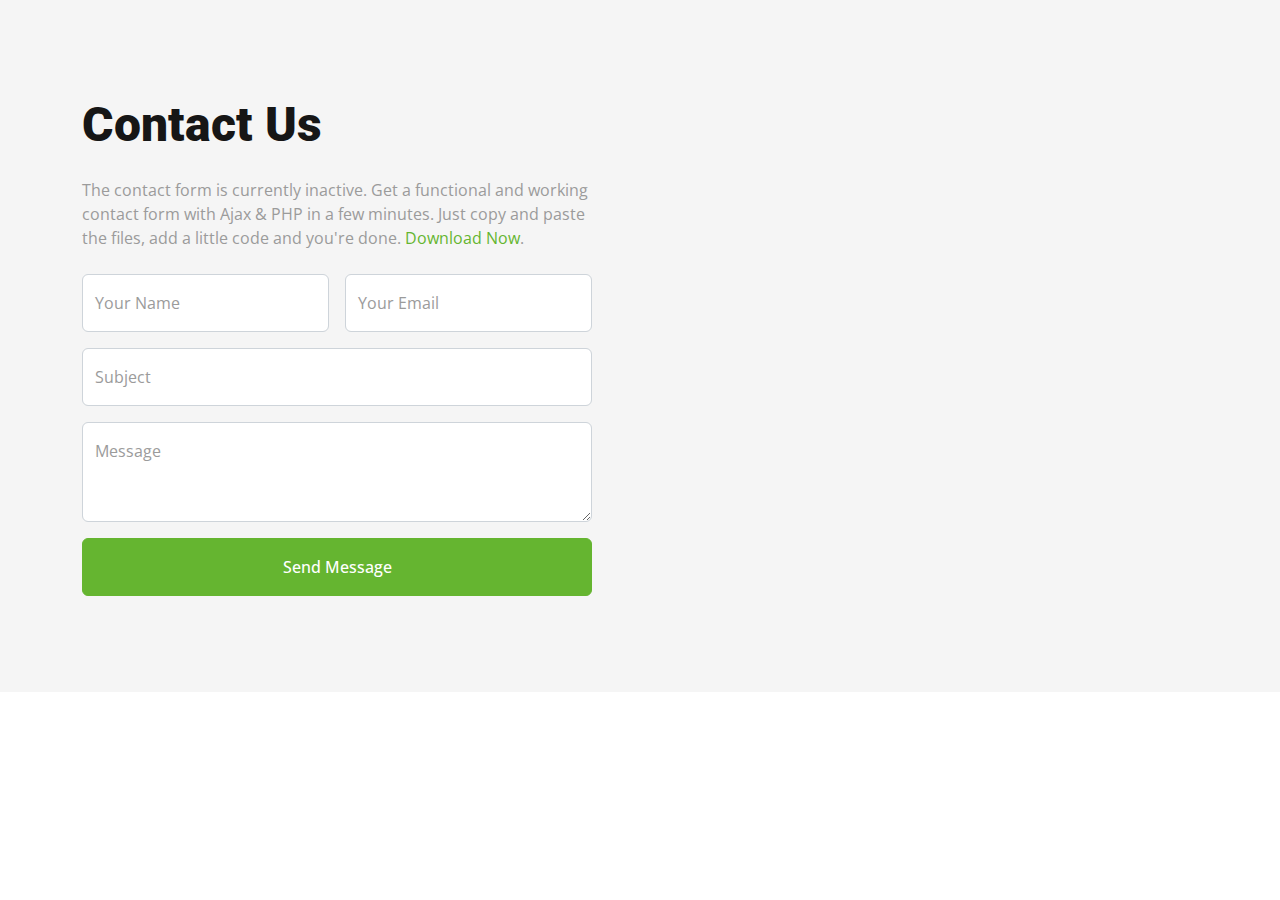
<file: contact.html>
<!DOCTYPE html>
<html lang="en">

<head>
    <meta charset="utf-8">
    <title>Securex - CCTV Camera Website Template</title>
    <meta content="width=device-width, initial-scale=1.0" name="viewport">
    <meta content="" name="keywords">
    <meta content="" name="description">

    <!-- Favicon -->
    <link href="img/favicon.ico" rel="icon">

    <!-- Google Web Fonts -->
    <link rel="preconnect" href="https://fonts.googleapis.com">
    <link rel="preconnect" href="https://fonts.gstatic.com" crossorigin>
    <link href="https://fonts.googleapis.com/css2?family=Open+Sans:wght@400;500&family=Roboto:wght@500;700;900&display=swap" rel="stylesheet"> 

    <!-- Icon Font Stylesheet -->
    <link href="https://cdnjs.cloudflare.com/ajax/libs/font-awesome/5.10.0/css/all.min.css" rel="stylesheet">
    <link href="https://cdn.jsdelivr.net/npm/bootstrap-icons@1.4.1/font/bootstrap-icons.css" rel="stylesheet">

    <!-- Libraries Stylesheet -->
    <link href="lib/animate/animate.min.css" rel="stylesheet">
    <link href="lib/owlcarousel/assets/owl.carousel.min.css" rel="stylesheet">
    <link href="lib/lightbox/css/lightbox.min.css" rel="stylesheet">

    <!-- Customized Bootstrap Stylesheet -->
    <link href="css/bootstrap.min.css" rel="stylesheet">

    <!-- Template Stylesheet -->
    <link href="css/style.css" rel="stylesheet">
</head>

<body>










    <!-- Contact Start -->
    <div class="container-fluid bg-light overflow-hidden px-lg-0">
        <div class="container contact px-lg-0">
            <div class="row g-0 mx-lg-0">
                <div class="col-lg-6 contact-text py-5 wow fadeIn" data-wow-delay="0.5s">
                    <div class="p-lg-5 ps-lg-0">
                        <div class="section-title text-start">
                            <h1 class="display-5 mb-4">Contact Us</h1>
                        </div>
                        <p class="mb-4">The contact form is currently inactive. Get a functional and working contact form with Ajax & PHP in a few minutes. Just copy and paste the files, add a little code and you're done. <a href="https://htmlcodex.com/contact-form">Download Now</a>.</p>
                        <form>
                            <div class="row g-3">
                                <div class="col-md-6">
                                    <div class="form-floating">
                                        <input type="text" class="form-control" id="name" placeholder="Your Name">
                                        <label for="name">Your Name</label>
                                    </div>
                                </div>
                                <div class="col-md-6">
                                    <div class="form-floating">
                                        <input type="email" class="form-control" id="email" placeholder="Your Email">
                                        <label for="email">Your Email</label>
                                    </div>
                                </div>
                                <div class="col-12">
                                    <div class="form-floating">
                                        <input type="text" class="form-control" id="subject" placeholder="Subject">
                                        <label for="subject">Subject</label>
                                    </div>
                                </div>
                                <div class="col-12">
                                    <div class="form-floating">
                                        <textarea class="form-control" placeholder="Leave a message here" id="message" style="height: 100px"></textarea>
                                        <label for="message">Message</label>
                                    </div>
                                </div>
                                <div class="col-12">
                                    <button class="btn btn-primary w-100 py-3" type="submit">Send Message</button>
                                </div>
                            </div>
                        </form>
                    </div>
                </div>
                <div class="col-lg-6 pe-lg-0" style="min-height: 400px;">
                    <div class="position-relative h-100">
                        <iframe class="position-absolute w-100 h-100" style="object-fit: cover;"
                        src="https://www.google.com/maps/embed?pb=!1m18!1m12!1m3!1d3001156.4288297426!2d-78.01371936852176!3d42.72876761954724!2m3!1f0!2f0!3f0!3m2!1i1024!2i768!4f13.1!3m3!1m2!1s0x4ccc4bf0f123a5a9%3A0xddcfc6c1de189567!2sNew%20York%2C%20USA!5e0!3m2!1sen!2sbd!4v1603794290143!5m2!1sen!2sbd"
                        frameborder="0" allowfullscreen="" aria-hidden="false"
                        tabindex="0"></iframe>
                    </div>
                </div>
            </div>
        </div>
    </div>
    <!-- Contact End -->









 
</body>

</html>
</file>
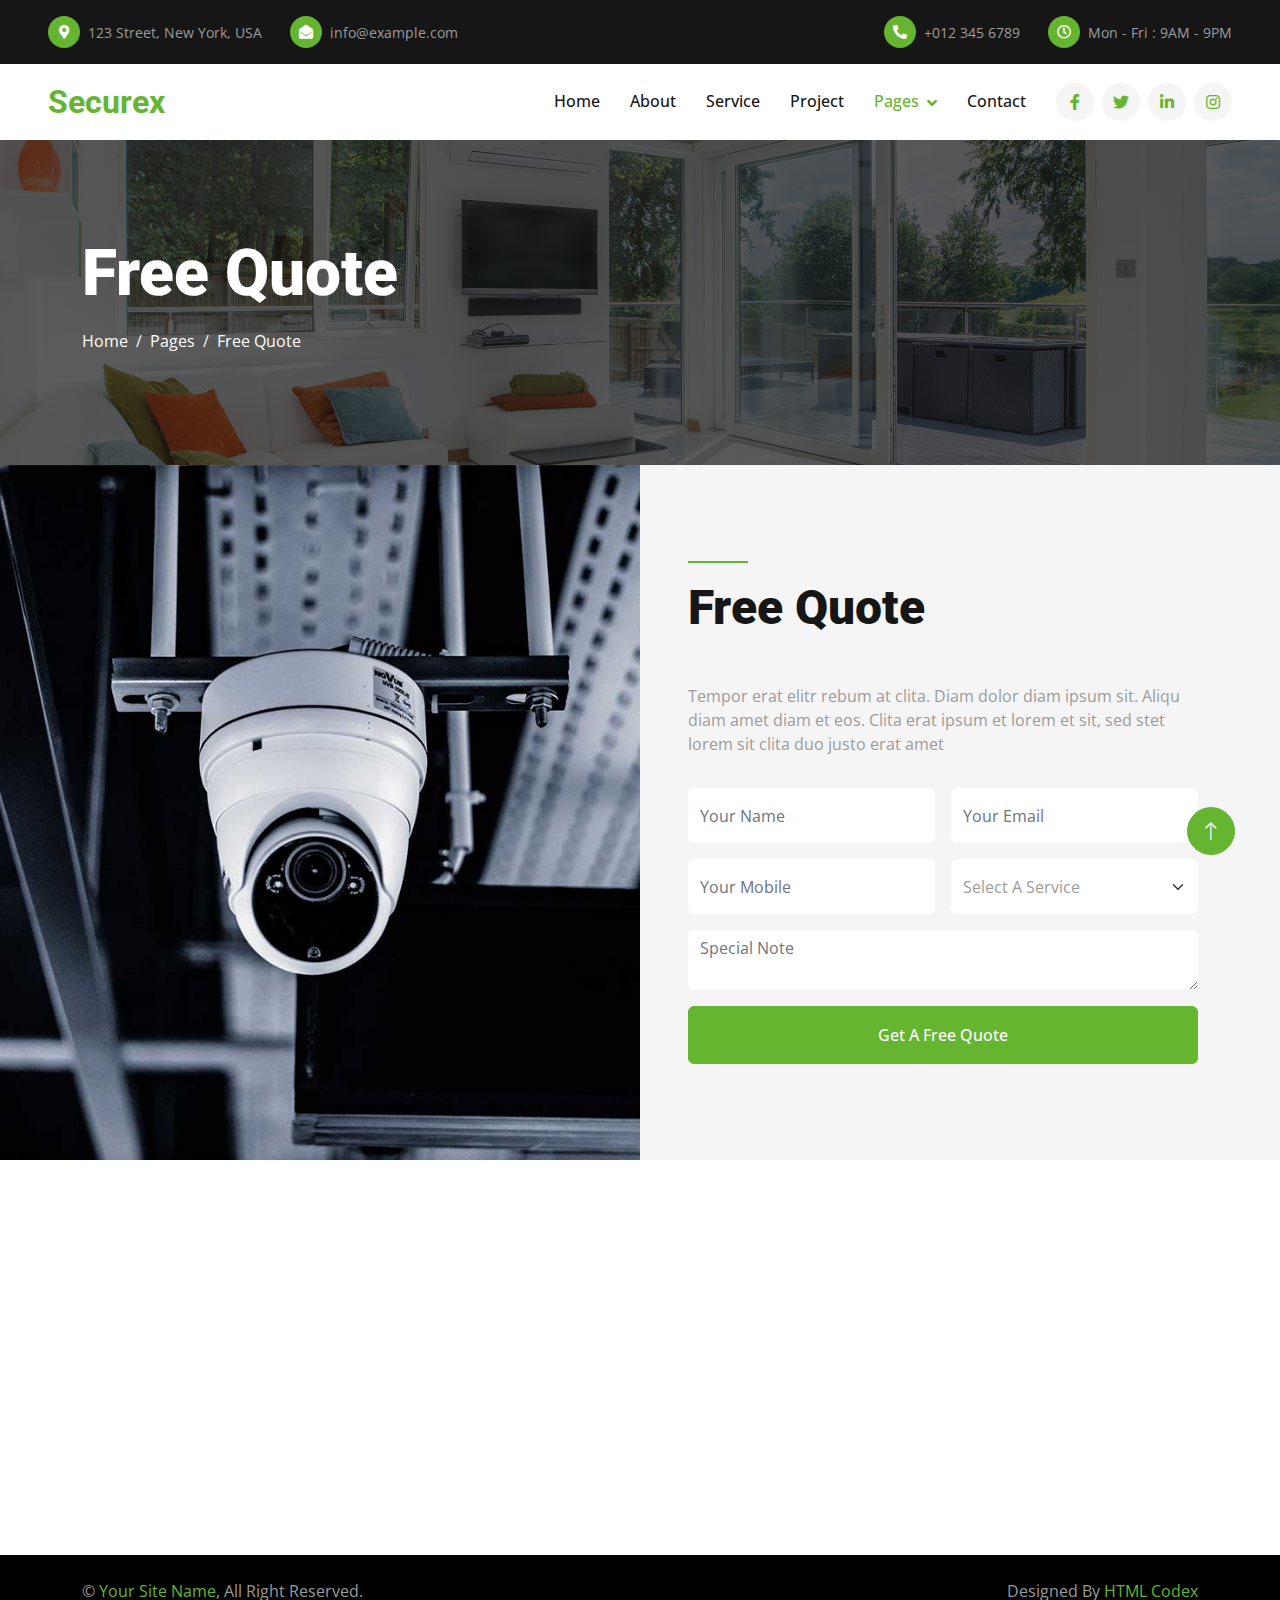
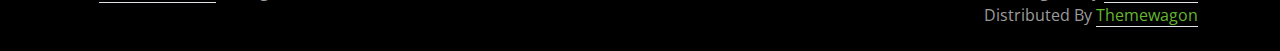
<file: quote.html>
<!DOCTYPE html>
<html lang="en">

<head>
    <meta charset="utf-8">
    <title>Securex - CCTV Camera Website Template</title>
    <meta content="width=device-width, initial-scale=1.0" name="viewport">
    <meta content="" name="keywords">
    <meta content="" name="description">

    <!-- Favicon -->
    <link href="img/favicon.ico" rel="icon">

    <!-- Google Web Fonts -->
    <link rel="preconnect" href="https://fonts.googleapis.com">
    <link rel="preconnect" href="https://fonts.gstatic.com" crossorigin>
    <link href="https://fonts.googleapis.com/css2?family=Open+Sans:wght@400;500&family=Roboto:wght@500;700;900&display=swap" rel="stylesheet"> 

    <!-- Icon Font Stylesheet -->
    <link href="https://cdnjs.cloudflare.com/ajax/libs/font-awesome/5.10.0/css/all.min.css" rel="stylesheet">
    <link href="https://cdn.jsdelivr.net/npm/bootstrap-icons@1.4.1/font/bootstrap-icons.css" rel="stylesheet">

    <!-- Libraries Stylesheet -->
    <link href="lib/animate/animate.min.css" rel="stylesheet">
    <link href="lib/owlcarousel/assets/owl.carousel.min.css" rel="stylesheet">
    <link href="lib/lightbox/css/lightbox.min.css" rel="stylesheet">

    <!-- Customized Bootstrap Stylesheet -->
    <link href="css/bootstrap.min.css" rel="stylesheet">

    <!-- Template Stylesheet -->
    <link href="css/style.css" rel="stylesheet">
</head>

<body>
    <!-- Spinner Start -->
    <div id="spinner" class="show bg-white position-fixed translate-middle w-100 vh-100 top-50 start-50 d-flex align-items-center justify-content-center">
        <div class="spinner-border text-primary" style="width: 3rem; height: 3rem;" role="status">
            <span class="sr-only">Loading...</span>
        </div>
    </div>
    <!-- Spinner End -->


    <!-- Topbar Start -->
    <div class="container-fluid bg-dark px-5">
        <div class="row gx-4 d-none d-lg-flex">
            <div class="col-lg-6 text-start">
                <div class="h-100 d-inline-flex align-items-center py-3 me-4">
                    <div class="btn-sm-square rounded-circle bg-primary me-2">
                        <small class="fa fa-map-marker-alt text-white"></small>
                    </div>
                    <small>123 Street, New York, USA</small>
                </div>
                <div class="h-100 d-inline-flex align-items-center py-3">
                    <div class="btn-sm-square rounded-circle bg-primary me-2">
                        <small class="fa fa-envelope-open text-white"></small>
                    </div>
                    <small>info@example.com</small>
                </div>
            </div>
            <div class="col-lg-6 text-end">
                <div class="h-100 d-inline-flex align-items-center py-3 me-4">
                    <div class="btn-sm-square rounded-circle bg-primary me-2">
                        <small class="fa fa-phone-alt text-white"></small>
                    </div>
                    <small>+012 345 6789</small>
                </div>
                <div class="h-100 d-inline-flex align-items-center py-3">
                    <div class="btn-sm-square rounded-circle bg-primary me-2">
                        <small class="far fa-clock text-white"></small>
                    </div>
                    <small>Mon - Fri : 9AM - 9PM</small>
                </div>
            </div>
        </div>
    </div>
    <!-- Topbar End -->


    <!-- Navbar Start -->
    <nav class="navbar navbar-expand-lg bg-white navbar-light sticky-top p-0 px-4 px-lg-5">
        <a href="index.html" class="navbar-brand d-flex align-items-center">
            <h2 class="m-0 text-primary">Securex</h2>
        </a>
        <button type="button" class="navbar-toggler" data-bs-toggle="collapse" data-bs-target="#navbarCollapse">
            <span class="navbar-toggler-icon"></span>
        </button>
        <div class="collapse navbar-collapse" id="navbarCollapse">
            <div class="navbar-nav ms-auto py-4 py-lg-0">
                <a href="index.html" class="nav-item nav-link">Home</a>
                <a href="about.html" class="nav-item nav-link">About</a>
                <a href="service.html" class="nav-item nav-link">Service</a>
                <a href="project.html" class="nav-item nav-link">Project</a>
                <div class="nav-item dropdown">
                    <a href="#" class="nav-link dropdown-toggle active" data-bs-toggle="dropdown">Pages</a>
                    <div class="dropdown-menu rounded-0 rounded-bottom m-0">
                        <a href="feature.html" class="dropdown-item">Feature</a>
                        <a href="quote.html" class="dropdown-item active">Free Quote</a>
                        <a href="team.html" class="dropdown-item">Our Team</a>
                        <a href="testimonial.html" class="dropdown-item">Testimonial</a>
                        <a href="404.html" class="dropdown-item">404 Page</a>
                    </div>
                </div>
                <a href="contact.html" class="nav-item nav-link">Contact</a>
            </div>
            <div class="h-100 d-lg-inline-flex align-items-center d-none">
                <a class="btn btn-square rounded-circle bg-light text-primary me-2" href=""><i class="fab fa-facebook-f"></i></a>
                <a class="btn btn-square rounded-circle bg-light text-primary me-2" href=""><i class="fab fa-twitter"></i></a>
                <a class="btn btn-square rounded-circle bg-light text-primary me-2" href=""><i class="fab fa-linkedin-in"></i></a>
                <a class="btn btn-square rounded-circle bg-light text-primary me-0" href=""><i class="fab fa-instagram"></i></a>
            </div>
        </div>
    </nav>
    <!-- Navbar End -->


    <!-- Page Header Start -->
    <div class="container-fluid page-header py-5">
        <div class="container py-5">
            <h1 class="display-3 text-white mb-3 animated slideInDown">Free Quote</h1>
            <nav aria-label="breadcrumb animated slideInDown">
                <ol class="breadcrumb">
                    <li class="breadcrumb-item"><a class="text-white" href="#">Home</a></li>
                    <li class="breadcrumb-item"><a class="text-white" href="#">Pages</a></li>
                    <li class="breadcrumb-item text-white active" aria-current="page">Free Quote</li>
                </ol>
            </nav>
        </div>
    </div>
    <!-- Page Header End -->


    <!-- Quote Start -->
    <div class="container-fluid bg-light overflow-hidden px-lg-0">
        <div class="container quote px-lg-0">
            <div class="row g-0 mx-lg-0">
                <div class="col-lg-6 ps-lg-0" style="min-height: 400px;">
                    <div class="position-relative h-100">
                        <img class="position-absolute img-fluid w-100 h-100" src="img/quote.jpg" style="object-fit: cover;" alt="">
                    </div>
                </div>
                <div class="col-lg-6 quote-text py-5 wow fadeIn" data-wow-delay="0.5s">
                    <div class="p-lg-5 pe-lg-0">
                        <div class="bg-primary mb-3" style="width: 60px; height: 2px;"></div>
                        <h1 class="display-5 mb-5">Free Quote</h1>
                        <p class="mb-4 pb-2">Tempor erat elitr rebum at clita. Diam dolor diam ipsum sit. Aliqu diam amet diam et eos. Clita erat ipsum et lorem et sit, sed stet lorem sit clita duo justo erat amet</p>
                        <form>
                            <div class="row g-3">
                                <div class="col-12 col-sm-6">
                                    <input type="text" class="form-control border-0" placeholder="Your Name" style="height: 55px;">
                                </div>
                                <div class="col-12 col-sm-6">
                                    <input type="email" class="form-control border-0" placeholder="Your Email" style="height: 55px;">
                                </div>
                                <div class="col-12 col-sm-6">
                                    <input type="text" class="form-control border-0" placeholder="Your Mobile" style="height: 55px;">
                                </div>
                                <div class="col-12 col-sm-6">
                                    <select class="form-select border-0" style="height: 55px;">
                                        <option selected>Select A Service</option>
                                        <option value="1">Service 1</option>
                                        <option value="2">Service 2</option>
                                        <option value="3">Service 3</option>
                                    </select>
                                </div>
                                <div class="col-12">
                                    <textarea class="form-control border-0" placeholder="Special Note"></textarea>
                                </div>
                                <div class="col-12">
                                    <button class="btn btn-primary w-100 py-3" type="submit">Get A Free Quote</button>
                                </div>
                            </div>
                        </form>
                    </div>
                </div>
            </div>
        </div>
    </div>
    <!-- Quote End -->
        

    <!-- Footer Start -->
    <div class="container-fluid bg-dark text-secondary footer py-5 wow fadeIn" data-wow-delay="0.1s">
        <div class="container py-5">
            <div class="row g-5">
                <div class="col-lg-3 col-md-6">
                    <h5 class="text-light mb-4">Address</h5>
                    <p class="mb-2"><i class="fa fa-map-marker-alt me-3"></i>123 Street, New York, USA</p>
                    <p class="mb-2"><i class="fa fa-phone-alt me-3"></i>+012 345 67890</p>
                    <p class="mb-2"><i class="fa fa-envelope me-3"></i>info@example.com</p>
                    <div class="d-flex pt-2">
                        <a class="btn btn-square btn-outline-secondary rounded-circle me-2" href=""><i class="fab fa-twitter"></i></a>
                        <a class="btn btn-square btn-outline-secondary rounded-circle me-2" href=""><i class="fab fa-facebook-f"></i></a>
                        <a class="btn btn-square btn-outline-secondary rounded-circle me-2" href=""><i class="fab fa-youtube"></i></a>
                        <a class="btn btn-square btn-outline-secondary rounded-circle me-2" href=""><i class="fab fa-linkedin-in"></i></a>
                    </div>
                </div>
                <div class="col-lg-3 col-md-6">
                    <h5 class="text-light mb-4">Services</h5>
                    <a class="btn btn-link" href="">Business Security</a>
                    <a class="btn btn-link" href="">Fire Detection</a>
                    <a class="btn btn-link" href="">Alarm Systems</a>
                    <a class="btn btn-link" href="">CCTV & Video</a>
                    <a class="btn btn-link" href="">Smart Home</a>
                </div>
                <div class="col-lg-3 col-md-6">
                    <h5 class="text-light mb-4">Quick Links</h5>
                    <a class="btn btn-link" href="">About Us</a>
                    <a class="btn btn-link" href="">Contact Us</a>
                    <a class="btn btn-link" href="">Our Services</a>
                    <a class="btn btn-link" href="">Terms & Condition</a>
                    <a class="btn btn-link" href="">Support</a>
                </div>
                <div class="col-lg-3 col-md-6">
                    <h5 class="text-light mb-4">Newsletter</h5>
                    <p>Dolor amet sit justo amet elitr clita ipsum elitr est.</p>
                    <div class="position-relative w-100">
                        <input class="form-control bg-transparent border-secondary w-100 py-3 ps-4 pe-5" type="text" placeholder="Your email">
                        <button type="button" class="btn btn-primary py-2 position-absolute top-0 end-0 mt-2 me-2">SignUp</button>
                    </div>
                </div>
            </div>
        </div>
    </div>
    <!-- Footer End -->


    <!-- Copyright Start -->
    <div class="container-fluid py-4" style="background: #000000;">
        <div class="container">
            <div class="row">
                <div class="col-md-6 text-center text-md-start mb-3 mb-md-0">
                    &copy; <a class="border-bottom" href="#">Your Site Name</a>, All Right Reserved.
                </div>
                <div class="col-md-6 text-center text-md-end">
                    <!--/*** This template is free as long as you keep the footer author’s credit link/attribution link/backlink. If you'd like to use the template without the footer author’s credit link/attribution link/backlink, you can purchase the Credit Removal License from "https://htmlcodex.com/credit-removal". Thank you for your support. ***/-->
                    Designed By <a class="border-bottom" href="https://htmlcodex.com">HTML Codex</a><br> Distributed By <a class="border-bottom" href="https://themewagon.com/">Themewagon</a>
                </div>
            </div>
        </div>
    </div>
    <!-- Copyright End -->


    <!-- Back to Top -->
    <a href="#" class="btn btn-lg btn-primary btn-lg-square rounded-circle back-to-top"><i class="bi bi-arrow-up"></i></a>


    <!-- JavaScript Libraries -->
    <script src="https://code.jquery.com/jquery-3.4.1.min.js"></script>
    <script src="https://cdn.jsdelivr.net/npm/bootstrap@5.0.0/dist/js/bootstrap.bundle.min.js"></script>
    <script src="lib/wow/wow.min.js"></script>
    <script src="lib/easing/easing.min.js"></script>
    <script src="lib/waypoints/waypoints.min.js"></script>
    <script src="lib/counterup/counterup.min.js"></script>
    <script src="lib/owlcarousel/owl.carousel.min.js"></script>
    <script src="lib/isotope/isotope.pkgd.min.js"></script>
    <script src="lib/lightbox/js/lightbox.min.js"></script>

    <!-- Template Javascript -->
    <script src="js/main.js"></script>
</body>

</html>
</file>
<file: css/style.css>
/********** Template CSS **********/
:root {
    --primary: #65B530;
    --secondary: #9B9B9B;
    --light: #F5F5F5;
    --dark: #161616;
}

.fw-medium {
    font-weight: 500 !important;
}

.fw-bold {
    font-weight: 700 !important;
}

.fw-black {
    font-weight: 900 !important;
}

.back-to-top {
    position: fixed;
    display: none;
    right: 45px;
    bottom: 45px;
    z-index: 99;
}


/*** Spinner ***/
#spinner {
    opacity: 0;
    visibility: hidden;
    transition: opacity .5s ease-out, visibility 0s linear .5s;
    z-index: 99999;
}

#spinner.show {
    transition: opacity .5s ease-out, visibility 0s linear 0s;
    visibility: visible;
    opacity: 1;
}


/*** Button ***/
.btn {
    font-weight: 500;
    transition: .5s;
}

.btn.btn-primary {
    color: #FFFFFF;
}

.btn-square {
    width: 38px;
    height: 38px;
}

.btn-sm-square {
    width: 32px;
    height: 32px;
}

.btn-lg-square {
    width: 48px;
    height: 48px;
}

.btn-square,
.btn-sm-square,
.btn-lg-square {
    padding: 0;
    display: flex;
    align-items: center;
    justify-content: center;
    font-weight: normal;
}

/*** Navbar ***/
.navbar.sticky-top {
    top: -100px;
    transition: .5s;
}

.navbar .navbar-brand {
    height: 75px;
}

.navbar .navbar-nav .nav-link {
    margin-right: 30px;
    padding: 25px 0;
    color: var(--dark);
    font-weight: 500;
    outline: none;
}

.navbar .navbar-nav .nav-link:hover,
.navbar .navbar-nav .nav-link.active {
    color: var(--primary);
}

.navbar .dropdown-toggle::after {
    border: none;
    content: "\f107";
    font-family: "Font Awesome 5 Free";
    font-weight: 900;
    vertical-align: middle;
    margin-left: 8px;
}

@media (max-width: 991.98px) {
    .navbar .navbar-nav .nav-link  {
        margin-right: 0;
        padding: 10px 0;
    }

    .navbar .navbar-nav {
        border-top: 1px solid #EEEEEE;
    }
}

@media (min-width: 992px) {
    .navbar .nav-item .dropdown-menu {
        display: block;
        border: none;
        margin-top: 0;
        top: 150%;
        opacity: 0;
        visibility: hidden;
        transition: .5s;
    }

    .navbar .nav-item:hover .dropdown-menu {
        top: 100%;
        visibility: visible;
        transition: .5s;
        opacity: 1;
    }
}

.navbar .btn:hover {
    color: #FFFFFF !important;
    background: var(--primary) !important;
}


/*** Header ***/
.header-carousel .carousel-inner {
    position: absolute;
    width: 100%;
    height: 100%;
    top: 0;
    left: 0;
    display: flex;
    align-items: center;
    background: rgba(22, 22, 22, .7);
}

@media (max-width: 768px) {
    .header-carousel .owl-carousel-item {
        position: relative;
        min-height: 500px;
    }
    
    .header-carousel .owl-carousel-item img {
        position: absolute;
        width: 100%;
        height: 100%;
        object-fit: cover;
    }

    .header-carousel .owl-carousel-item h5,
    .header-carousel .owl-carousel-item p {
        font-size: 14px !important;
        font-weight: 400 !important;
    }

    .header-carousel .owl-carousel-item h1 {
        font-size: 30px;
        font-weight: 600;
    }
}

.header-carousel .owl-nav {
    position: absolute;
    width: 200px;
    height: 45px;
    bottom: 30px;
    left: 50%;
    transform: translateX(-50%);
    display: flex;
    justify-content: space-between;
}

.header-carousel .owl-nav .owl-prev,
.header-carousel .owl-nav .owl-next {
    width: 45px;
    height: 45px;
    display: flex;
    align-items: center;
    justify-content: center;
    color: #FFFFFF;
    background: transparent;
    border: 1px solid #FFFFFF;
    border-radius: 45px;
    font-size: 22px;
    transition: .5s;
}

.header-carousel .owl-nav .owl-prev:hover,
.header-carousel .owl-nav .owl-next:hover {
    background: var(--primary);
    border-color: var(--primary);
}

.header-carousel .owl-dots {
    position: absolute;
    height: 45px;
    bottom: 30px;
    left: 50%;
    transform: translateX(-50%);
    display: flex;
    align-items: center;
    justify-content: center;
}

.header-carousel .owl-dot {
    position: relative;
    display: inline-block;
    margin: 0 5px;
    width: 15px;
    height: 15px;
    background: transparent;
    border: 1px solid #FFFFFF;
    border-radius: 15px;
    transition: .5s;
}

.header-carousel .owl-dot::after {
    position: absolute;
    content: "";
    width: 5px;
    height: 5px;
    top: 4px;
    left: 4px;
    background: #FFFFFF;
    border-radius: 5px;
}

.header-carousel .owl-dot.active {
    background: var(--primary);
    border-color: var(--primary);
}

.page-header {
    background: linear-gradient(rgba(22, 22, 22, .7), rgba(22, 22, 22, .7)), url(../img/carousel-1.jpg) center center no-repeat;
    background-size: cover;
}

.breadcrumb-item + .breadcrumb-item::before {
    color: var(--light);
}


/*** About ***/
@media (min-width: 992px) {
    .container.about {
        max-width: 100% !important;
    }

    .about-text  {
        padding-right: calc(((100% - 960px) / 2) + .75rem);
    }
}

@media (min-width: 1200px) {
    .about-text  {
        padding-right: calc(((100% - 1140px) / 2) + .75rem);
    }
}

@media (min-width: 1400px) {
    .about-text  {
        padding-right: calc(((100% - 1320px) / 2) + .75rem);
    }
}


/*** Service ***/
.service-row {
    box-shadow: 0 0 45px rgba(0, 0, 0, .08);
}

.service-item {
    border-color: rgba(0, 0, 0, .03) !important;
}

.service-item .btn {
    width: 38px;
    height: 38px;
    display: inline-flex;
    align-items: center;
    color: #FFFFFF;
    background: var(--primary);
    border-radius: 38px;
    white-space: nowrap;
    overflow: hidden;
    transition: .5s;
}

.service-item:hover .btn {
    width: 140px;
}


/*** Feature ***/
@media (min-width: 992px) {
    .container.feature {
        max-width: 100% !important;
    }

    .feature-text  {
        padding-left: calc(((100% - 960px) / 2) + .75rem);
    }
}

@media (min-width: 1200px) {
    .feature-text  {
        padding-left: calc(((100% - 1140px) / 2) + .75rem);
    }
}

@media (min-width: 1400px) {
    .feature-text  {
        padding-left: calc(((100% - 1320px) / 2) + .75rem);
    }
}


/*** Project Portfolio ***/
#portfolio-flters li {
    display: inline-block;
    font-weight: 500;
    color: var(--dark);
    cursor: pointer;
    transition: .5s;
    border-bottom: 2px solid transparent;
}

#portfolio-flters li:hover,
#portfolio-flters li.active {
    color: var(--primary);
    border-color: var(--primary);
}

.portfolio-inner {
    position: relative;
    overflow: hidden;
    box-shadow: 0 0 45px rgba(0, 0, 0, .07);
}

.portfolio-inner img {
    transition: .5s;
}

.portfolio-inner:hover img {
    transform: scale(1.1);
}

.portfolio-inner .portfolio-text {
    position: absolute;
    width: 100%;
    left: 0;
    bottom: -50px;
    opacity: 0;
    transition: .5s;
}

.portfolio-inner:hover .portfolio-text {
    bottom: 0;
    opacity: 1;
}

.card {
    
    background: white;
   box-shadow: 0px 0px 0px grey;
    -webkit-transition:  box-shadow .6s ease-out;
       box-shadow: .8px .9px 3px grey;
  
  }
  .card:hover{ 
       box-shadow: 1px 8px 20px grey;
      -webkit-transition:  box-shadow .6s ease-in;
    }

.portainterna {
    display: block;
}
.portaesterna {
    display: none;
}
.finestra {
    display: none;
}
.altrilavori{
    display: none;
}

/* .mostra{
    display: block; 
}
.nascondi{
    display: none; 
}  */



/*** Quote ***/
@media (min-width: 992px) {
    .container.quote {
        max-width: 100% !important;
    }

    .quote-text  {
        padding-right: calc(((100% - 960px) / 2) + .75rem);
    }
}

@media (min-width: 1200px) {
    .quote-text  {
        padding-right: calc(((100% - 1140px) / 2) + .75rem);
    }
}

@media (min-width: 1400px) {
    .quote-text  {
        padding-right: calc(((100% - 1320px) / 2) + .75rem);
    }
}


/*** Team ***/
.team-item {
    box-shadow: 0 0 45px rgba(0, 0, 0, .08);
}

.team-item img {
    transition: .5s;
}

.team-item:hover img {
    transform: scale(1.1);
}

.team-item .team-social {
    position: absolute;
    width: 0;
    height: 0;
    top: 50%;
    left: 50%;
    display: flex;
    align-items: center;
    justify-content: center;
    background: rgba(22, 22, 22, .7);
    opacity: 0;
    transition: .5s;
}

.team-item:hover .team-social {
    width: 100%;
    height: 100%;
    top: 0;
    left: 0;
    opacity: 1;
}

.team-item .team-social .btn {
    opacity: 0;
}

.team-item:hover .team-social .btn {
    opacity: 1;
}


/*** Testimonial ***/
.testimonial-carousel {
    display: flex !important;
    flex-direction: column-reverse;
    max-width: 700px;
    margin: 0 auto;
}

.testimonial-carousel .owl-dots {
    height: 100px;
    display: flex;
    align-items: center;
    justify-content: center;
    margin-bottom: 30px;
}

.testimonial-carousel .owl-dots .owl-dot {
    position: relative;
    width: 60px;
    height: 60px;
    margin: 0 5px;
    transition: .5s;
}

.testimonial-carousel .owl-dots .owl-dot.active {
    width: 100px;
    height: 100px;
}

.testimonial-carousel .owl-dots .owl-dot::after {
    position: absolute;
    width: 40px;
    height: 40px;
    bottom: -20px;
    left: 50%;
    transform: translateX(-50%);
    display: flex;
    align-items: center;
    justify-content: center;
    content: "\f10d";
    font-family: "Font Awesome 5 Free";
    font-weight: 900;
    color: var(--primary);
    background: #FFFFFF;
    border-radius: 40px;
    transition: .5s;
    opacity: 0;
}

.testimonial-carousel .owl-dots .owl-dot.active::after {
    opacity: 1;
}

.testimonial-carousel .owl-dots .owl-dot img {
    border-radius: 60px;
    opacity: .4;
    transition: .5s;
}

.testimonial-carousel .owl-dots .owl-dot.active img {
    opacity: 1;
}


/*** Contact ***/
@media (min-width: 992px) {
    .container.contact {
        max-width: 100% !important;
    }

    .contact-text  {
        padding-left: calc(((100% - 960px) / 2) + .75rem);
    }
}

@media (min-width: 1200px) {
    .contact-text  {
        padding-left: calc(((100% - 1140px) / 2) + .75rem);
    }
}

@media (min-width: 1400px) {
    .contact-text  {
        padding-left: calc(((100% - 1320px) / 2) + .75rem);
    }
}


/*** Footer ***/
.footer .btn.btn-link {
    display: block;
    margin-bottom: 5px;
    padding: 0;
    text-align: left;
    color: var(--secondary);
    font-weight: normal;
    text-transform: capitalize;
    transition: .3s;
}

.footer .btn.btn-link::before {
    position: relative;
    content: "\f105";
    font-family: "Font Awesome 5 Free";
    font-weight: 900;
    margin-right: 10px;
}

.footer .btn.btn-link:hover {
    color: var(--primary);
    letter-spacing: 1px;
    box-shadow: none;
}


/* margine top button */

@media (max-width: 992px) {
    a.btn.btn-primary.rounded-pill.py-3.px-5 {
      margin-top: 50px;
    }
  }
</file>
